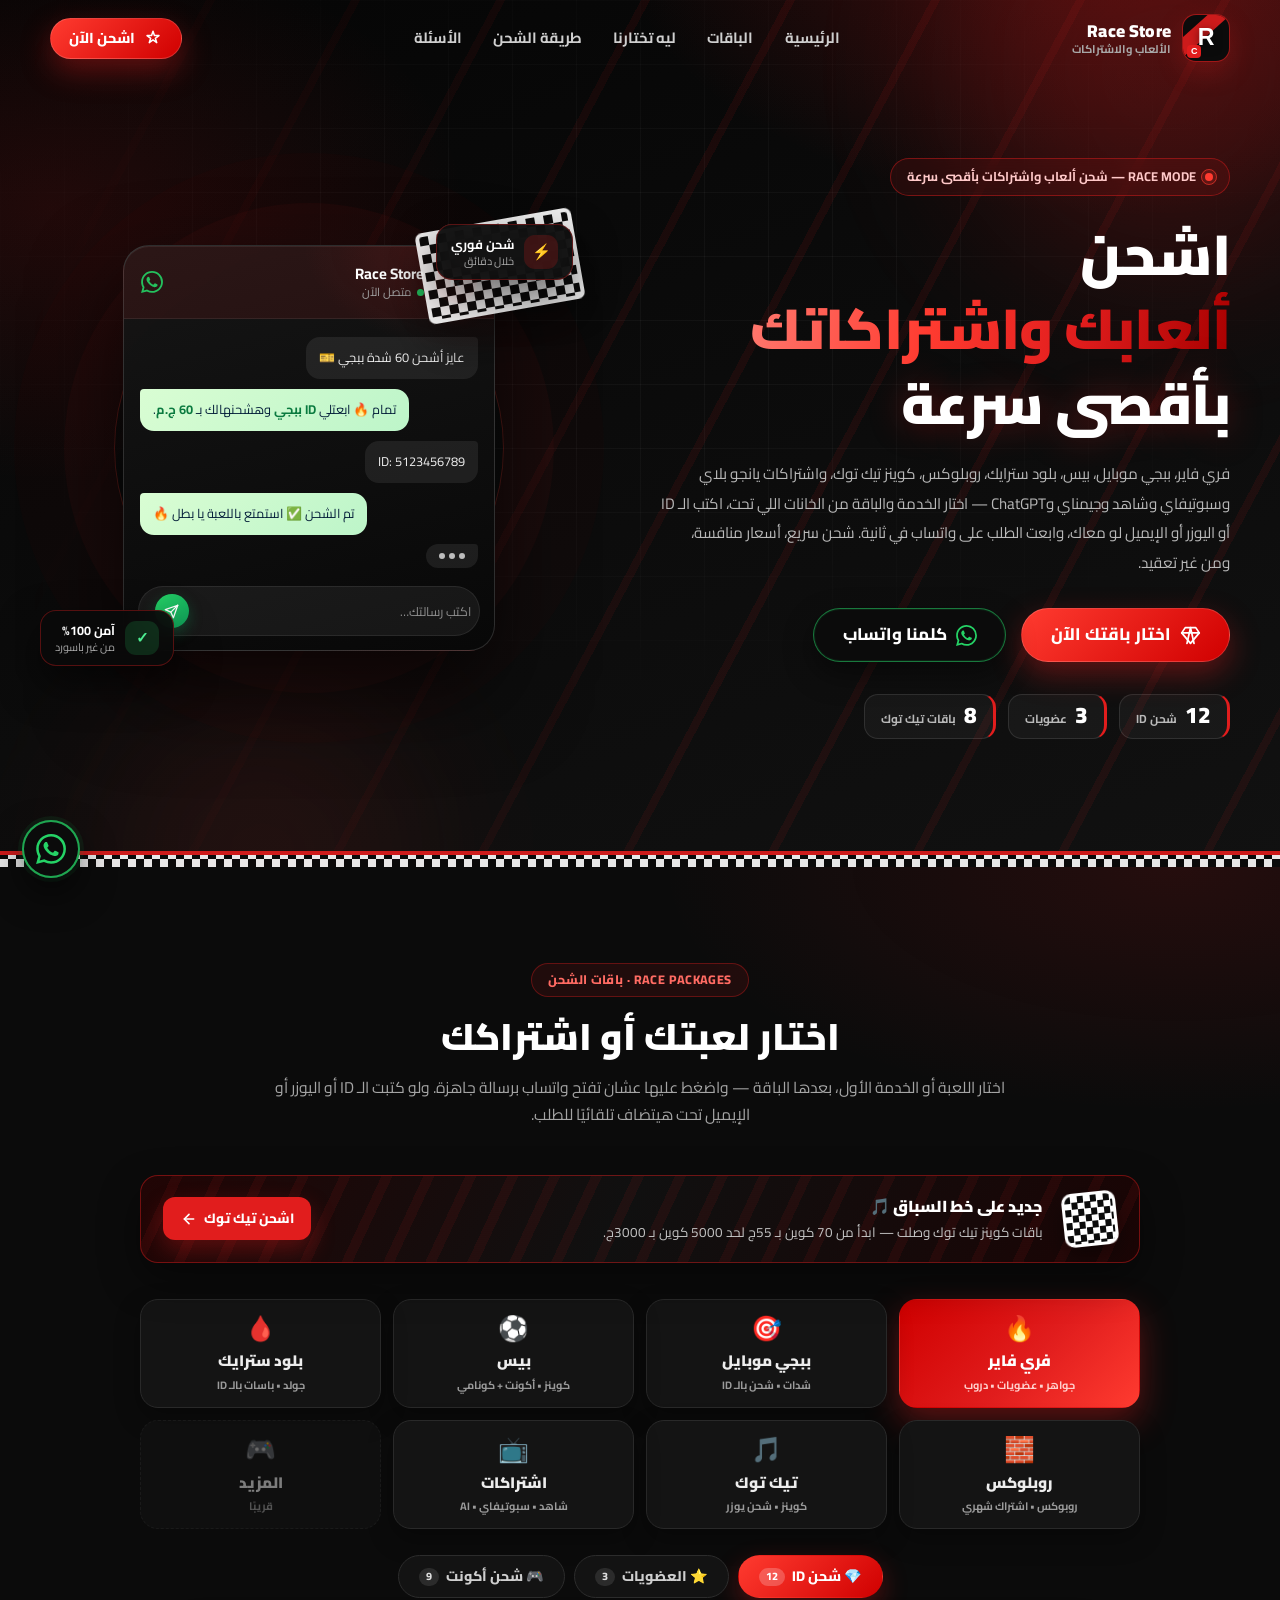
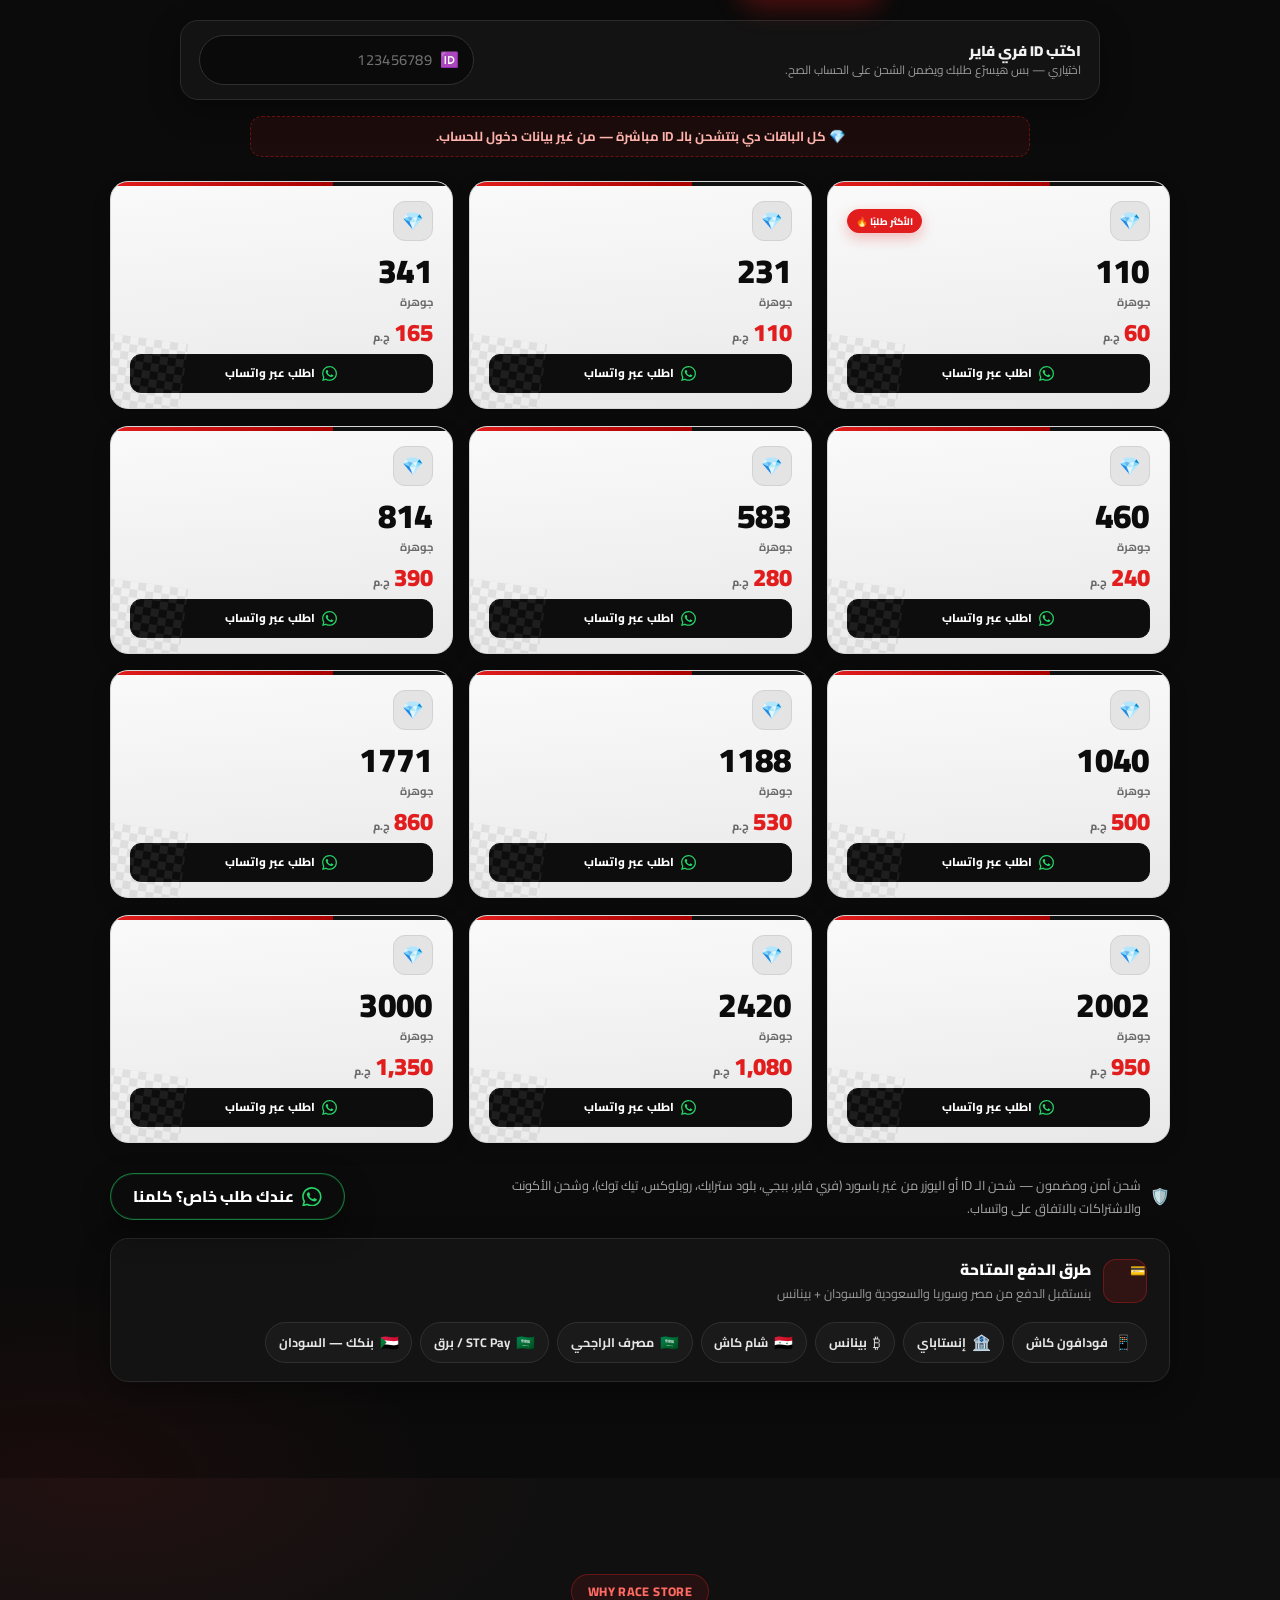
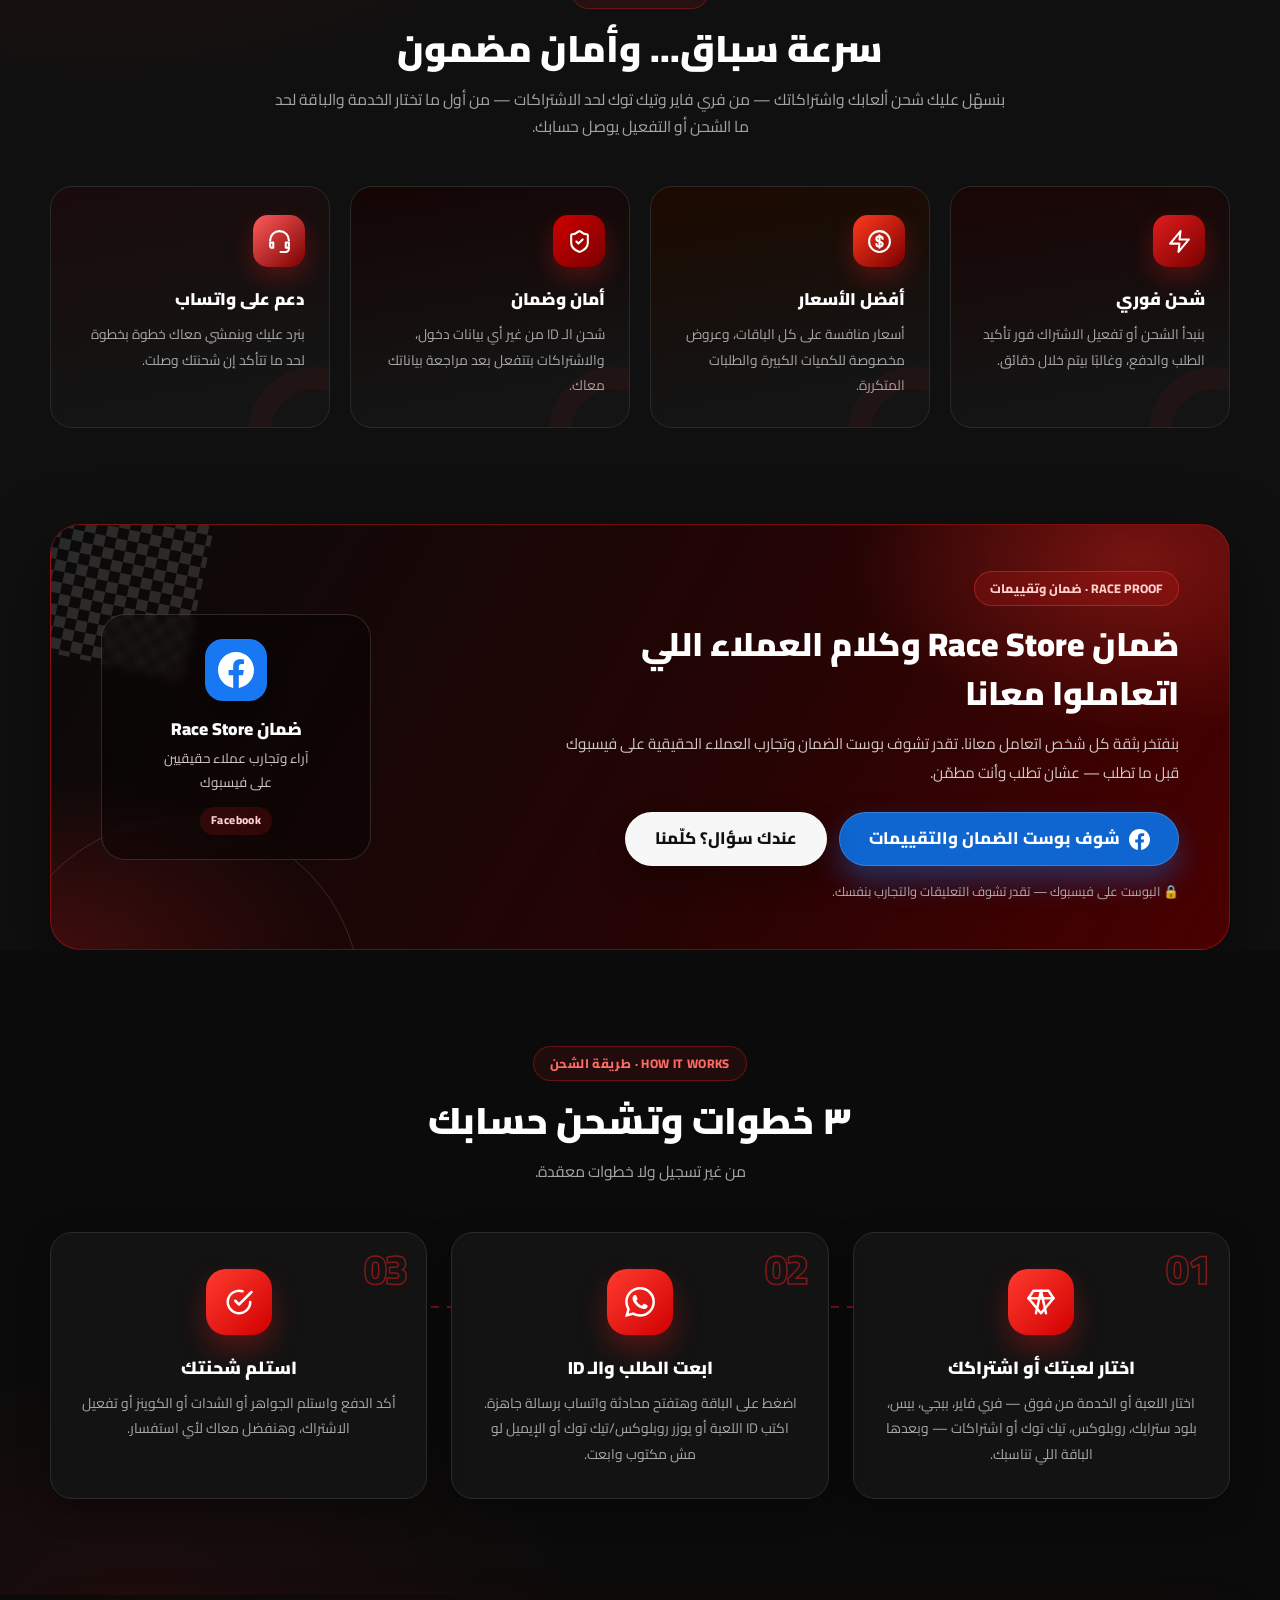
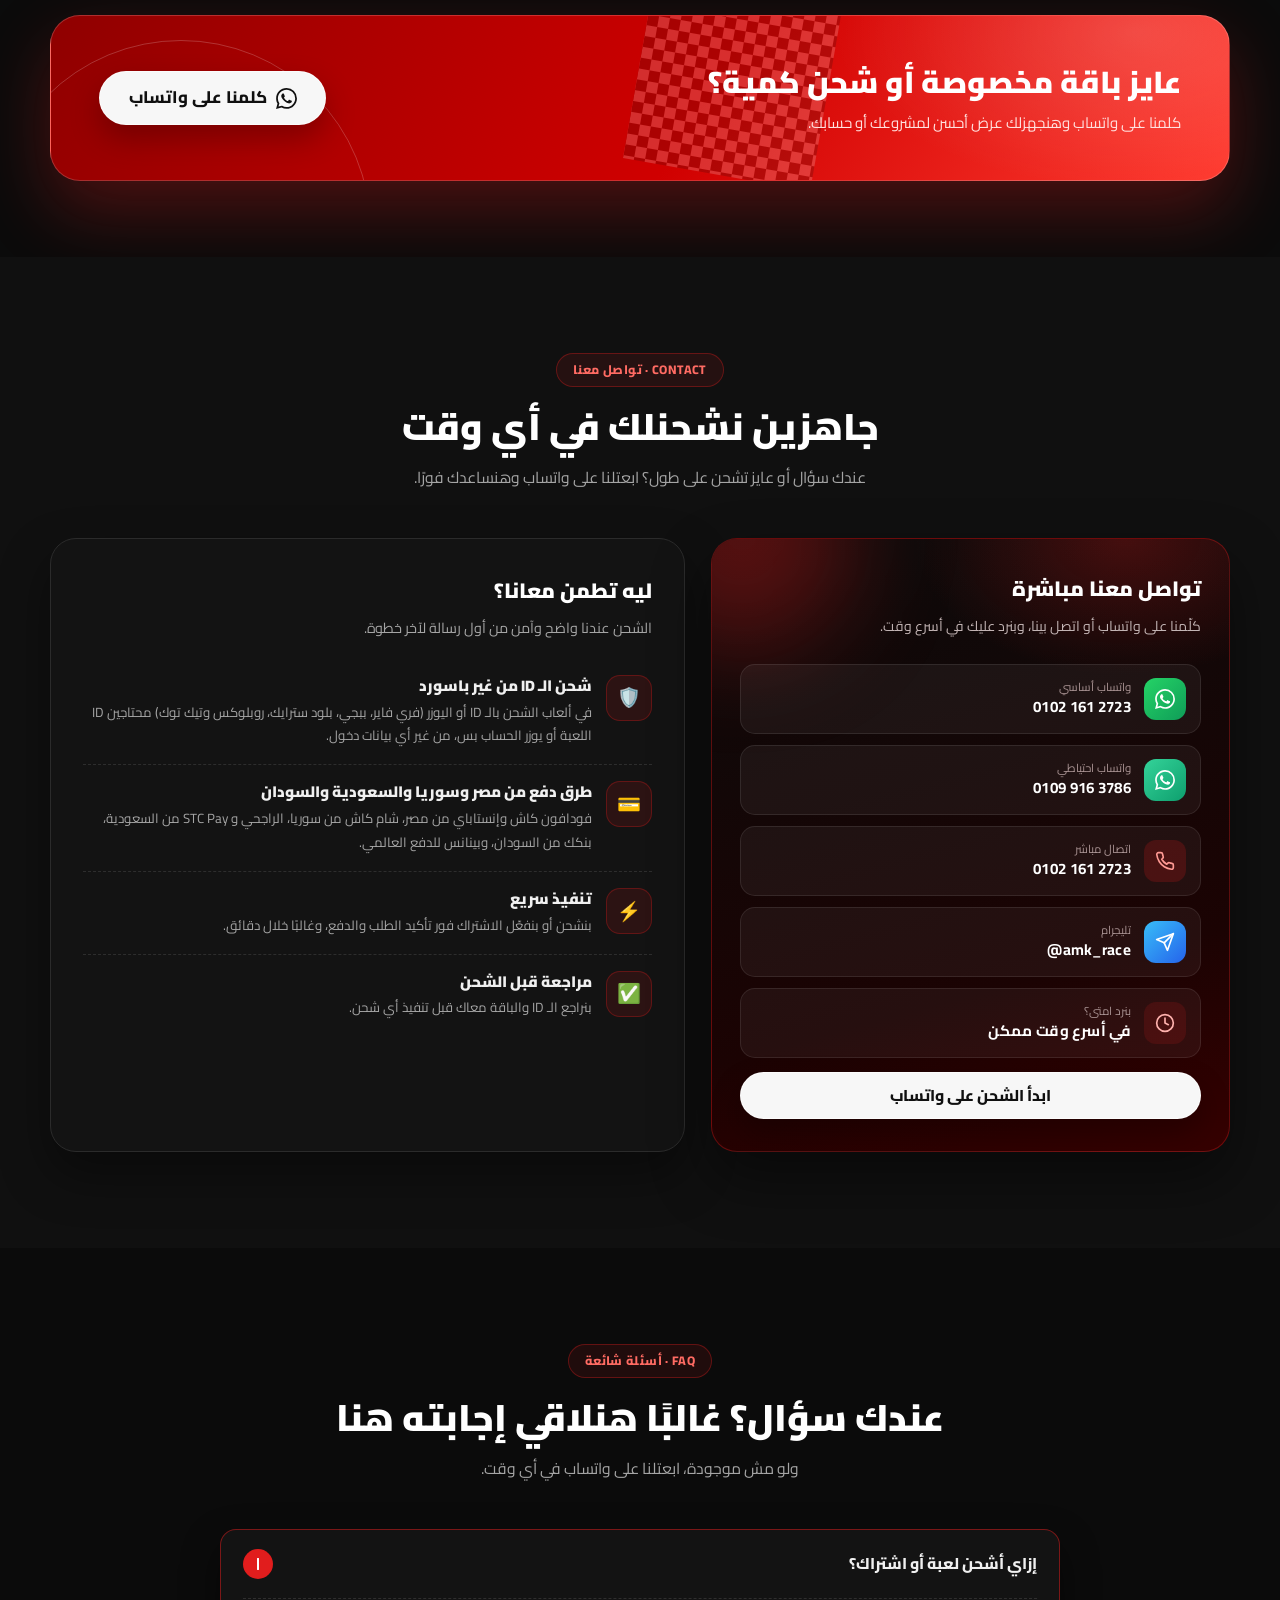
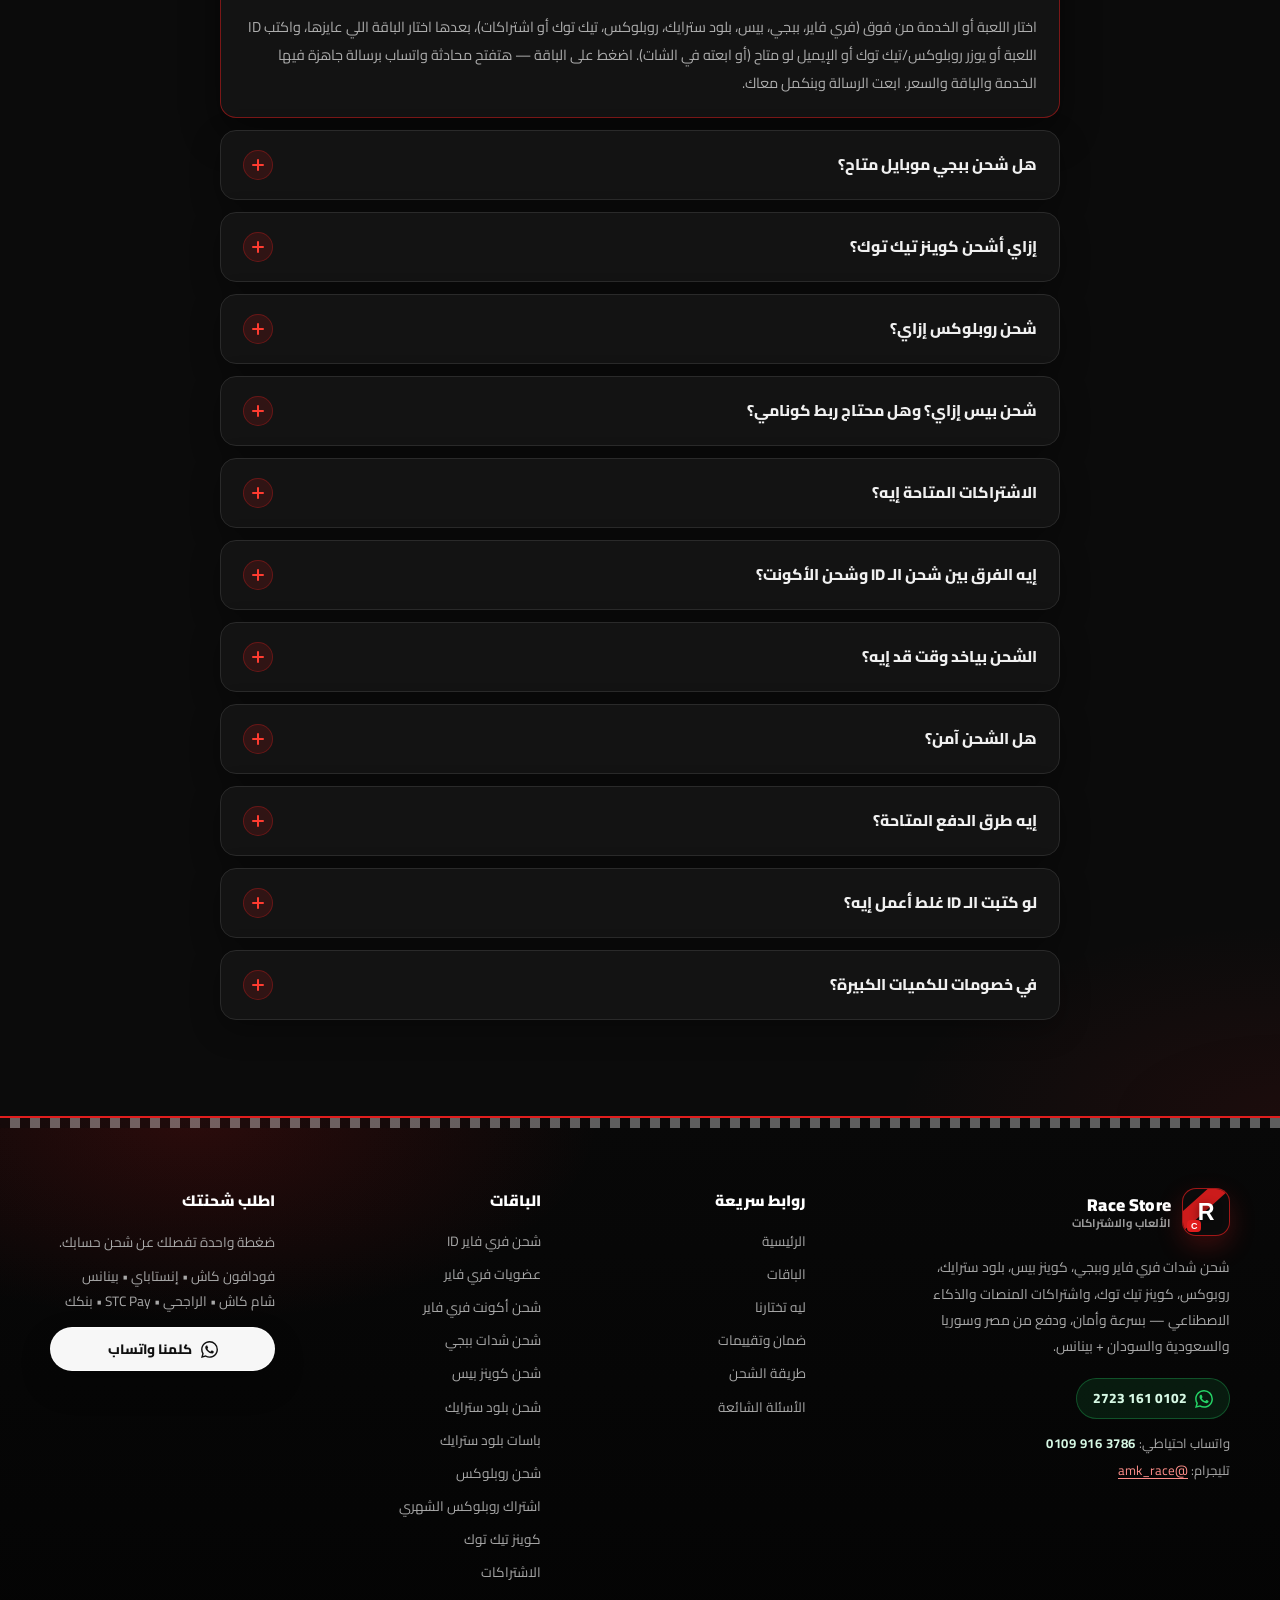
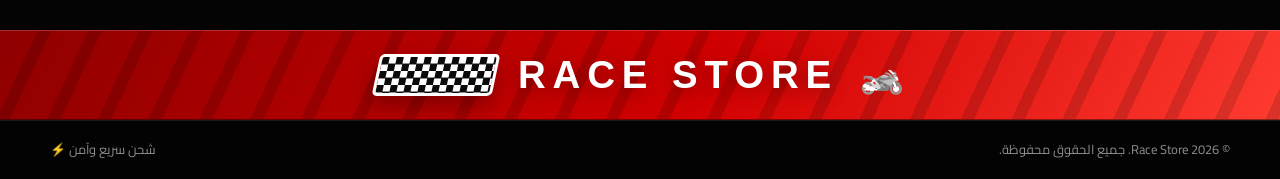
<file: index.html>
<!DOCTYPE html>
<html lang="ar" dir="rtl">
<head>
  <meta charset="UTF-8">
  <meta name="viewport" content="width=device-width, initial-scale=1.0">
  <title>Race Store | شحن ألعاب واشتراكات — فري فاير، ببجي، تيك توك</title>
  <meta name="description" content="Race Store — شحن شدات فري فاير وببجي، كوينز بيس، بلود سترايك، روبوكس، كوينز تيك توك، عضويات ودروب، واشتراكات يانجو بلاي وسبوتيفاي وشاهد وجيمناي وChatGPT. دفع بفودافون كاش وإنستاباي وبينانس وشام كاش والراجحي و STC Pay وبنكك. اطلب الآن عبر واتساب.">
  <meta name="theme-color" content="#0b0b0b">
  <meta property="og:title" content="Race Store | شحن ألعاب واشتراكات بأقصى سرعة">
  <meta property="og:description" content="شحن شدات فري فاير وببجي، كوينز بيس، بلود سترايك، روبوكس، كوينز تيك توك، واشتراكات المنصات والذكاء الاصطناعي بأفضل سعر. اختار خدمتك وباقتك واطلب عبر واتساب.">
  <meta property="og:type" content="website">
  <link rel="icon" href="data:image/svg+xml,%3Csvg xmlns='http://www.w3.org/2000/svg' viewBox='0 0 64 64'%3E%3Crect width='64' height='64' rx='16' fill='%230B0B0B'/%3E%3Cpath d='M0 48 48 0h16L16 64H0z' fill='%23E11D1D'/%3E%3Ctext x='32' y='44' font-family='Arial' font-size='34' font-weight='bold' fill='white' text-anchor='middle'%3ER%3C/text%3E%3C/svg%3E">
  <link rel="preconnect" href="https://fonts.googleapis.com">
  <link rel="preconnect" href="https://fonts.gstatic.com" crossorigin>
  <link href="https://fonts.googleapis.com/css2?family=Cairo:wght@400;500;600;700;800;900&display=swap" rel="stylesheet">
  <link rel="stylesheet" href="assets/css/style.css">
  <script type="application/ld+json">
    {
      "@context": "https://schema.org",
      "@type": "Store",
      "name": "Race Store",
      "description": "شحن شدات فري فاير وببجي، كوينز بيس، بلود سترايك، روبوكس، كوينز تيك توك، عضويات ودروب، واشتراكات المنصات والذكاء الاصطناعي.",
      "telephone": "+201021612723",
      "areaServed": ["EG", "SA", "SY", "SD"],
      "priceRange": "50 - 5200 EGP"
    }
  </script>
</head>
<body>

  <!-- ===== Header ===== -->
  <header class="site-header" id="siteHeader">
    <div class="container header-inner">
      <a class="brand" href="#home">
        <span class="brand-mark" aria-hidden="true"><span>R</span><i>C</i></span>
        <span class="brand-text">
          <strong>Race Store</strong>
          <small>الألعاب والاشتراكات</small>
        </span>
      </a>

      <nav class="nav" id="nav" aria-label="القائمة الرئيسية">
        <a href="#home">الرئيسية</a>
        <a href="#packages">الباقات</a>
        <a href="#why">ليه تختارنا</a>
        <a href="#how">طريقة الشحن</a>
        <a href="#faq">الأسئلة</a>
        <a class="nav-wa js-wa" href="https://wa.me/201021612723" target="_blank" rel="noopener" data-message="مرحبًا Race Store 👋 أرغب في شحن لعبة أو اشتراك.">
          <svg class="icon" viewBox="0 0 24 24" fill="currentColor" aria-hidden="true"><path d="M17.472 14.382c-.297-.149-1.758-.867-2.03-.967-.273-.099-.471-.148-.67.15-.197.297-.767.966-.94 1.164-.173.199-.347.223-.644.075-.297-.15-1.255-.463-2.39-1.475-.883-.788-1.48-1.761-1.653-2.059-.173-.297-.018-.458.13-.606.134-.133.298-.347.446-.52.149-.174.198-.298.298-.497.099-.198.05-.371-.025-.52-.075-.149-.669-1.612-.916-2.207-.242-.579-.487-.5-.669-.51-.173-.008-.371-.01-.57-.01-.198 0-.52.074-.792.372-.272.297-1.04 1.016-1.04 2.479 0 1.462 1.065 2.875 1.213 3.074.149.198 2.096 3.2 5.077 4.487.709.306 1.262.489 1.694.625.712.227 1.36.195 1.871.118.571-.085 1.758-.719 2.006-1.413.248-.694.248-1.289.173-1.413-.074-.124-.272-.198-.57-.347M12.05 21.785h-.004a9.87 9.87 0 0 1-5.031-1.378l-.361-.214-3.741.982.998-3.648-.235-.374a9.86 9.86 0 0 1-1.51-5.26c.001-5.45 4.436-9.884 9.888-9.884 2.64 0 5.122 1.03 6.988 2.898a9.825 9.825 0 0 1 2.893 6.994c-.003 5.45-4.437 9.884-9.885 9.884m8.413-18.297A11.815 11.815 0 0 0 12.05 0C5.495 0 .16 5.335.157 11.892c0 2.096.547 4.142 1.588 5.945L.057 24l6.305-1.654a11.882 11.882 0 0 0 5.683 1.448h.005c6.554 0 11.89-5.335 11.893-11.893a11.821 11.821 0 0 0-3.48-8.413Z"/></svg>
          اشحن واتساب
        </a>
      </nav>

      <div class="header-actions">
        <a class="btn btn-primary btn-sm" href="#packages">
          <svg class="icon" viewBox="0 0 24 24" fill="none" stroke="currentColor" stroke-width="2" stroke-linecap="round" stroke-linejoin="round" aria-hidden="true"><path d="m12 3 1.9 5.8H20l-4.9 3.6 1.9 5.8-5-3.6-5 3.6 1.9-5.8L4 8.8h6.1Z"/></svg>
          اشحن الآن
        </a>
        <button class="menu-toggle" id="menuToggle" aria-label="فتح القائمة" aria-expanded="false" aria-controls="nav">
          <span></span><span></span><span></span>
        </button>
      </div>
    </div>
  </header>

  <main>
    <!-- ===== Hero ===== -->
    <section class="hero" id="home">
      <div class="hero-bg" aria-hidden="true">
        <span class="orb orb-1"></span>
        <span class="orb orb-2"></span>
        <span class="hero-grid"></span>
      </div>

      <div class="container hero-inner">
        <div class="hero-content reveal">
          <span class="hero-badge">
            <span class="pulse-dot"></span>
            RACE MODE — شحن ألعاب واشتراكات بأقصى سرعة
          </span>

          <h1>
            اشحن
            <span class="grad-text">ألعابك واشتراكاتك</span>
            <span class="hero-line">بأقصى سرعة</span>
          </h1>

          <p class="hero-text">
            فري فاير، ببجي موبايل، بيس، بلود سترايك، روبلوكس، كوينز تيك توك، واشتراكات يانجو بلاي وسبوتيفاي وشاهد وجيمناي وChatGPT —
            اختار الخدمة والباقة من الخانات اللي تحت، اكتب الـ ID أو اليوزر أو الإيميل لو معاك،
            وابعت الطلب على واتساب في ثانية. شحن سريع، أسعار منافسة، ومن غير تعقيد.
          </p>

          <div class="hero-actions">
            <a class="btn btn-primary btn-lg" href="#packages">
              <svg class="icon" viewBox="0 0 24 24" fill="none" stroke="currentColor" stroke-width="2" stroke-linecap="round" stroke-linejoin="round" aria-hidden="true"><path d="M6 3h12l4 6-10 12L2 9Z"/><path d="M2 9h20M12 3 8 21M12 3l4 18"/></svg>
              اختار باقتك الآن
            </a>
            <a class="btn btn-wa btn-lg js-wa" href="https://wa.me/201021612723" target="_blank" rel="noopener" data-message="مرحبًا Race Store 👋 أرغب في شحن لعبة أو اشتراك، ممكن تفاصيل الباقات؟">
              <svg class="icon" viewBox="0 0 24 24" fill="currentColor" aria-hidden="true"><path d="M17.472 14.382c-.297-.149-1.758-.867-2.03-.967-.273-.099-.471-.148-.67.15-.197.297-.767.966-.94 1.164-.173.199-.347.223-.644.075-.297-.15-1.255-.463-2.39-1.475-.883-.788-1.48-1.761-1.653-2.059-.173-.297-.018-.458.13-.606.134-.133.298-.347.446-.52.149-.174.198-.298.298-.497.099-.198.05-.371-.025-.52-.075-.149-.669-1.612-.916-2.207-.242-.579-.487-.5-.669-.51-.173-.008-.371-.01-.57-.01-.198 0-.52.074-.792.372-.272.297-1.04 1.016-1.04 2.479 0 1.462 1.065 2.875 1.213 3.074.149.198 2.096 3.2 5.077 4.487.709.306 1.262.489 1.694.625.712.227 1.36.195 1.871.118.571-.085 1.758-.719 2.006-1.413.248-.694.248-1.289.173-1.413-.074-.124-.272-.198-.57-.347M12.05 21.785h-.004a9.87 9.87 0 0 1-5.031-1.378l-.361-.214-3.741.982.998-3.648-.235-.374a9.86 9.86 0 0 1-1.51-5.26c.001-5.45 4.436-9.884 9.888-9.884 2.64 0 5.122 1.03 6.988 2.898a9.825 9.825 0 0 1 2.893 6.994c-.003 5.45-4.437 9.884-9.885 9.884m8.413-18.297A11.815 11.815 0 0 0 12.05 0C5.495 0 .16 5.335.157 11.892c0 2.096.547 4.142 1.588 5.945L.057 24l6.305-1.654a11.882 11.882 0 0 0 5.683 1.448h.005c6.554 0 11.89-5.335 11.893-11.893a11.821 11.821 0 0 0-3.48-8.413Z"/></svg>
              كلمنا واتساب
            </a>
          </div>

          <div class="hero-stats" aria-label="أرقام سريعة">
            <span><b>12</b><small>شحن ID</small></span>
            <span><b>3</b><small>عضويات</small></span>
            <span><b>8</b><small>باقات تيك توك</small></span>
          </div>
        </div>

        <div class="hero-visual reveal" aria-hidden="true">
          <span class="checker-flag"></span>
          <span class="glow-ring"></span>

          <div class="chat-card">
            <div class="chat-head">
              <div class="chat-avatar">R</div>
              <div class="chat-meta">
                <strong>Race Store</strong>
                <span><i></i> متصل الآن</span>
              </div>
              <svg class="chat-wa" viewBox="0 0 24 24" fill="currentColor"><path d="M17.472 14.382c-.297-.149-1.758-.867-2.03-.967-.273-.099-.471-.148-.67.15-.197.297-.767.966-.94 1.164-.173.199-.347.223-.644.075-.297-.15-1.255-.463-2.39-1.475-.883-.788-1.48-1.761-1.653-2.059-.173-.297-.018-.458.13-.606.134-.133.298-.347.446-.52.149-.174.198-.298.298-.497.099-.198.05-.371-.025-.52-.075-.149-.669-1.612-.916-2.207-.242-.579-.487-.5-.669-.51-.173-.008-.371-.01-.57-.01-.198 0-.52.074-.792.372-.272.297-1.04 1.016-1.04 2.479 0 1.462 1.065 2.875 1.213 3.074.149.198 2.096 3.2 5.077 4.487.709.306 1.262.489 1.694.625.712.227 1.36.195 1.871.118.571-.085 1.758-.719 2.006-1.413.248-.694.248-1.289.173-1.413-.074-.124-.272-.198-.57-.347M12.05 21.785h-.004a9.87 9.87 0 0 1-5.031-1.378l-.361-.214-3.741.982.998-3.648-.235-.374a9.86 9.86 0 0 1-1.51-5.26c.001-5.45 4.436-9.884 9.888-9.884 2.64 0 5.122 1.03 6.988 2.898a9.825 9.825 0 0 1 2.893 6.994c-.003 5.45-4.437 9.884-9.885 9.884m8.413-18.297A11.815 11.815 0 0 0 12.05 0C5.495 0 .16 5.335.157 11.892c0 2.096.547 4.142 1.588 5.945L.057 24l6.305-1.654a11.882 11.882 0 0 0 5.683 1.448h.005c6.554 0 11.89-5.335 11.893-11.893a11.821 11.821 0 0 0-3.48-8.413Z"/></svg>
            </div>

            <div class="chat-body">
              <div class="bubble in">عايز أشحن 60 شدة ببجي 🎫</div>
              <div class="bubble out">
                تمام 🔥 ابعتلي <b>ID ببجي</b> وهشحنهالك بـ <b>60 ج.م</b>.
              </div>
              <div class="bubble in">ID: 5123456789</div>
              <div class="bubble out">تم الشحن ✅ استمتع باللعبة يا بطل 🔥</div>
              <div class="typing"><span></span><span></span><span></span></div>
            </div>

            <div class="chat-input">
              <span>اكتب رسالتك…</span>
              <span class="send-btn">
                <svg viewBox="0 0 24 24" fill="none" stroke="currentColor" stroke-width="2" stroke-linecap="round" stroke-linejoin="round"><path d="m22 2-7 20-4-9-9-4Z"/><path d="M22 2 11 13"/></svg>
              </span>
            </div>
          </div>

          <div class="float-badge badge-top">
            <span class="badge-icon">⚡</span>
            <span><b>شحن فوري</b><small>خلال دقائق</small></span>
          </div>
          <div class="float-badge badge-bottom">
            <span class="badge-icon">✓</span>
            <span><b>آمن 100%</b><small>من غير باسورد</small></span>
          </div>
        </div>
      </div>

      <span class="hero-divider" aria-hidden="true"></span>
    </section>

    <!-- ===== Packages ===== -->
    <section class="section packages" id="packages">
      <div class="container">
        <div class="section-head reveal">
          <span class="eyebrow">RACE PACKAGES · باقات الشحن</span>
          <h2>اختار لعبتك أو اشتراكك</h2>
          <p>اختار اللعبة أو الخدمة الأول، بعدها الباقة — واضغط عليها عشان تفتح واتساب برسالة جاهزة. ولو كتبت الـ ID أو اليوزر أو الإيميل تحت هيتضاف تلقائيًا للطلب.</p>
        </div>

        <div class="promo-banner reveal">
          <span class="promo-flag" aria-hidden="true"></span>
          <div class="promo-copy">
            <strong>جديد على خط السباق 🎵</strong>
            <span>باقات كوينز تيك توك وصلت — ابدأ من 70 كوين بـ 55ج لحد 5000 كوين بـ 3000ج.</span>
          </div>
          <a class="promo-cta" href="#packages" data-game-tab="tiktok" data-package-tab="coins">
            اشحن تيك توك
            <svg viewBox="0 0 24 24" fill="none" stroke="currentColor" stroke-width="2.4" stroke-linecap="round" stroke-linejoin="round" aria-hidden="true"><path d="M19 12H5"/><path d="m12 19-7-7 7-7"/></svg>
          </a>
        </div>

        <div class="game-tabs reveal" id="gameTabs" role="group" aria-label="اختر اللعبة أو الخدمة"></div>

        <div class="package-tabs reveal" id="packageTabs" role="tablist" aria-label="أنواع الشحن والاشتراكات"></div>

        <div class="id-bar reveal">
          <div class="id-bar-text">
            <strong>اكتب ID فري فاير</strong>
            <span>اختياري — بس هيسرّع طلبك ويضمن الشحن على الحساب الصح.</span>
          </div>
          <div class="id-input-wrap">
            <span class="id-input-icon" aria-hidden="true">🆔</span>
            <input type="text" id="ffId" inputmode="numeric" autocomplete="off" maxlength="20" placeholder="123456789" aria-label="ID فري فاير">
            <span class="id-status" id="idStatus" aria-live="polite"></span>
          </div>
        </div>

        <p class="category-note reveal" id="categoryNote"></p>

        <div class="packages-grid" id="packagesGrid">
          <!-- خانات الباقات بتتولد من assets/js/main.js -->
        </div>

        <div class="packages-foot reveal">
          <p class="safe-note">
            <span aria-hidden="true">🛡️</span>
            شحن آمن ومضمون — شحن الـ ID أو اليوزر من غير باسورد (فري فاير، ببجي، بلود سترايك، روبلوكس، تيك توك)، وشحن الأكونت والاشتراكات بالاتفاق على واتساب.
          </p>
          <a class="btn btn-wa js-wa" href="https://wa.me/201021612723" target="_blank" rel="noopener" data-message="مرحبًا Race Store 👋 عايز باقة مخصوصة أو شحن كمية كبيرة في أي لعبة أو اشتراك.">
            <svg class="icon" viewBox="0 0 24 24" fill="currentColor" aria-hidden="true"><path d="M17.472 14.382c-.297-.149-1.758-.867-2.03-.967-.273-.099-.471-.148-.67.15-.197.297-.767.966-.94 1.164-.173.199-.347.223-.644.075-.297-.15-1.255-.463-2.39-1.475-.883-.788-1.48-1.761-1.653-2.059-.173-.297-.018-.458.13-.606.134-.133.298-.347.446-.52.149-.174.198-.298.298-.497.099-.198.05-.371-.025-.52-.075-.149-.669-1.612-.916-2.207-.242-.579-.487-.5-.669-.51-.173-.008-.371-.01-.57-.01-.198 0-.52.074-.792.372-.272.297-1.04 1.016-1.04 2.479 0 1.462 1.065 2.875 1.213 3.074.149.198 2.096 3.2 5.077 4.487.709.306 1.262.489 1.694.625.712.227 1.36.195 1.871.118.571-.085 1.758-.719 2.006-1.413.248-.694.248-1.289.173-1.413-.074-.124-.272-.198-.57-.347M12.05 21.785h-.004a9.87 9.87 0 0 1-5.031-1.378l-.361-.214-3.741.982.998-3.648-.235-.374a9.86 9.86 0 0 1-1.51-5.26c.001-5.45 4.436-9.884 9.888-9.884 2.64 0 5.122 1.03 6.988 2.898a9.825 9.825 0 0 1 2.893 6.994c-.003 5.45-4.437 9.884-9.885 9.884m8.413-18.297A11.815 11.815 0 0 0 12.05 0C5.495 0 .16 5.335.157 11.892c0 2.096.547 4.142 1.588 5.945L.057 24l6.305-1.654a11.882 11.882 0 0 0 5.683 1.448h.005c6.554 0 11.89-5.335 11.893-11.893a11.821 11.821 0 0 0-3.48-8.413Z"/></svg>
            عندك طلب خاص؟ كلمنا
          </a>
        </div>

        <div class="payment-strip reveal">
          <div class="payment-strip-head">
            <span class="payment-emoji" aria-hidden="true">💳</span>
            <div>
              <strong>طرق الدفع المتاحة</strong>
              <span>بنستقبل الدفع من مصر وسوريا والسعودية والسودان + بينانس</span>
            </div>
          </div>
          <div class="payment-chips">
            <span class="pay-chip"><b aria-hidden="true">📱</b> فودافون كاش</span>
            <span class="pay-chip"><b aria-hidden="true">🏦</b> إنستاباي</span>
            <span class="pay-chip"><b aria-hidden="true">₿</b> بينانس</span>
            <span class="pay-chip"><b aria-hidden="true">🇸🇾</b> شام كاش</span>
            <span class="pay-chip"><b aria-hidden="true">🇸🇦</b> مصرف الراجحي</span>
            <span class="pay-chip"><b aria-hidden="true">🇸🇦</b> STC Pay / برق</span>
            <span class="pay-chip"><b aria-hidden="true">🇸🇩</b> بنكك — السودان</span>
          </div>
        </div>
      </div>
    </section>

    <!-- ===== Why us ===== -->
    <section class="section why" id="why">
      <div class="container">
        <div class="section-head reveal">
          <span class="eyebrow">WHY RACE STORE</span>
          <h2>سرعة سباق... وأمان مضمون</h2>
          <p>بنسهّل عليك شحن ألعابك واشتراكاتك — من فري فاير وتيك توك لحد الاشتراكات — من أول ما تختار الخدمة والباقة لحد ما الشحن أو التفعيل يوصل حسابك.</p>
        </div>

        <div class="why-grid">
          <article class="why-card reveal" style="--tint:#1a0505; --accent:#e11d1d;">
            <span class="why-icon">
              <svg viewBox="0 0 24 24" fill="none" stroke="currentColor" stroke-width="2" stroke-linecap="round" stroke-linejoin="round"><path d="M13 2 3 14h9l-1 8 10-12h-9l1-8z"/></svg>
            </span>
            <h3>شحن فوري</h3>
            <p>بنبدأ الشحن أو تفعيل الاشتراك فور تأكيد الطلب والدفع، وغالبًا بيتم خلال دقائق.</p>
          </article>

          <article class="why-card reveal" style="--tint:#1c0a00; --accent:#ff3b1f;">
            <span class="why-icon">
              <svg viewBox="0 0 24 24" fill="none" stroke="currentColor" stroke-width="2" stroke-linecap="round" stroke-linejoin="round"><circle cx="12" cy="12" r="10"/><path d="M12 6v12M15 9.5c0-1.4-1.3-2.5-3-2.5s-3 1.1-3 2.5 1.3 2 3 2.5 3 1.1 3 2.5-1.3 2.5-3 2.5-3-1.1-3-2.5"/></svg>
            </span>
            <h3>أفضل الأسعار</h3>
            <p>أسعار منافسة على كل الباقات، وعروض مخصوصة للكميات الكبيرة والطلبات المتكررة.</p>
          </article>

          <article class="why-card reveal" style="--tint:#150505; --accent:#d00000;">
            <span class="why-icon">
              <svg viewBox="0 0 24 24" fill="none" stroke="currentColor" stroke-width="2" stroke-linecap="round" stroke-linejoin="round"><path d="M20 13c0 5-3.5 7.5-7.66 8.95a1 1 0 0 1-.67-.01C7.5 20.5 4 18 4 13V6a1 1 0 0 1 1-1c2 0 4.5-1.2 6.24-2.72a1.17 1.17 0 0 1 1.52 0C14.51 3.81 17 5 19 5a1 1 0 0 1 1 1z"/><path d="m9 12 2 2 4-4"/></svg>
            </span>
            <h3>أمان وضمان</h3>
            <p>شحن الـ ID من غير أي بيانات دخول، والاشتراكات بتتفعل بعد مراجعة بياناتك معاك.</p>
          </article>

          <article class="why-card reveal" style="--tint:#1a0b0b; --accent:#ff5c5c;">
            <span class="why-icon">
              <svg viewBox="0 0 24 24" fill="none" stroke="currentColor" stroke-width="2" stroke-linecap="round" stroke-linejoin="round"><path d="M3 11a9 9 0 0 1 18 0"/><path d="M21 16a2 2 0 0 1-2 2h-1v-5h3zM3 16a2 2 0 0 0 2 2h1v-5H3z"/><path d="M21 18v1a3 3 0 0 1-3 3h-5"/></svg>
            </span>
            <h3>دعم على واتساب</h3>
            <p>بنرد عليك وبنمشي معاك خطوة بخطوة لحد ما تتأكد إن شحنتك وصلت.</p>
          </article>
        </div>
      </div>
    </section>

    <!-- ===== Social proof ===== -->
    <section class="section proof" id="reviews">
      <div class="container">
        <div class="proof-card reveal">
          <div class="proof-copy">
            <span class="proof-eyebrow">RACE PROOF · ضمان وتقييمات</span>
            <h2>ضمان Race Store وكلام العملاء اللي اتعاملوا معانا</h2>
            <p>بنفتخر بثقة كل شخص اتعامل معانا. تقدر تشوف بوست الضمان وتجارب العملاء الحقيقية على فيسبوك قبل ما تطلب — عشان تطلب وأنت مطمّن.</p>
            <div class="proof-actions">
              <a class="btn btn-facebook btn-lg" href="https://www.facebook.com/share/17q4SPiQaD/" target="_blank" rel="noopener" aria-label="شوف بوست الضمان وتقييمات العملاء على فيسبوك — يفتح في نافذة جديدة">
                <svg class="icon" viewBox="0 0 24 24" fill="currentColor" aria-hidden="true"><path d="M24 12.073C24 5.405 18.627 0 12 0S0 5.405 0 12.073C0 18.1 4.388 23.094 10.125 24v-8.437H7.078v-3.49h3.047V9.43c0-3.007 1.792-4.669 4.533-4.669 1.313 0 2.686.235 2.686.235v2.953H15.83c-1.491 0-1.956.925-1.956 1.874v2.25h3.328l-.532 3.49h-2.796V24C19.612 23.094 24 18.1 24 12.073z"/></svg>
                شوف بوست الضمان والتقييمات
              </a>
              <a class="btn btn-white btn-lg js-wa" href="https://wa.me/201021612723" target="_blank" rel="noopener" data-message="مرحبًا Race Store 👋 شفت بوست الضمان والتقييمات، وعايز أستفسر عن الشحن.">
                عندك سؤال؟ كلّمنا
              </a>
            </div>
            <small class="proof-note">🔒 البوست على فيسبوك — تقدر تشوف التعليقات والتجارب بنفسك.</small>
          </div>

          <div class="proof-visual">
            <span class="proof-fb-icon" aria-hidden="true">
              <svg viewBox="0 0 24 24" fill="currentColor"><path d="M24 12.073C24 5.405 18.627 0 12 0S0 5.405 0 12.073C0 18.1 4.388 23.094 10.125 24v-8.437H7.078v-3.49h3.047V9.43c0-3.007 1.792-4.669 4.533-4.669 1.313 0 2.686.235 2.686.235v2.953H15.83c-1.491 0-1.956.925-1.956 1.874v2.25h3.328l-.532 3.49h-2.796V24C19.612 23.094 24 18.1 24 12.073z"/></svg>
            </span>
            <span class="proof-visual-copy">
              <strong>ضمان Race Store</strong>
              <span class="proof-visual-text">آراء وتجارب عملاء حقيقيين<br>على فيسبوك</span>
            </span>
            <span class="proof-fb-tag" dir="ltr">Facebook</span>
          </div>
        </div>
      </div>
    </section>

    <!-- ===== Process ===== -->
    <section class="section process" id="how">
      <div class="container">
        <div class="section-head reveal">
          <span class="eyebrow">HOW IT WORKS · طريقة الشحن</span>
          <h2>٣ خطوات وتشحن حسابك</h2>
          <p>من غير تسجيل ولا خطوات معقدة.</p>
        </div>

        <div class="steps">
          <article class="step reveal">
            <span class="step-num">01</span>
            <span class="step-icon">
              <svg viewBox="0 0 24 24" fill="none" stroke="currentColor" stroke-width="2" stroke-linecap="round" stroke-linejoin="round"><path d="M6 3h12l4 6-10 12L2 9Z"/><path d="M2 9h20M12 3 8 21M12 3l4 18"/></svg>
            </span>
            <h3>اختار لعبتك أو اشتراكك</h3>
            <p>اختار اللعبة أو الخدمة من فوق — فري فاير، ببجي، بيس، بلود سترايك، روبلوكس، تيك توك أو اشتراكات — وبعدها الباقة اللي تناسبك.</p>
          </article>

          <article class="step reveal">
            <span class="step-num">02</span>
            <span class="step-icon">
              <svg viewBox="0 0 24 24" fill="currentColor"><path d="M17.472 14.382c-.297-.149-1.758-.867-2.03-.967-.273-.099-.471-.148-.67.15-.197.297-.767.966-.94 1.164-.173.199-.347.223-.644.075-.297-.15-1.255-.463-2.39-1.475-.883-.788-1.48-1.761-1.653-2.059-.173-.297-.018-.458.13-.606.134-.133.298-.347.446-.52.149-.174.198-.298.298-.497.099-.198.05-.371-.025-.52-.075-.149-.669-1.612-.916-2.207-.242-.579-.487-.5-.669-.51-.173-.008-.371-.01-.57-.01-.198 0-.52.074-.792.372-.272.297-1.04 1.016-1.04 2.479 0 1.462 1.065 2.875 1.213 3.074.149.198 2.096 3.2 5.077 4.487.709.306 1.262.489 1.694.625.712.227 1.36.195 1.871.118.571-.085 1.758-.719 2.006-1.413.248-.694.248-1.289.173-1.413-.074-.124-.272-.198-.57-.347M12.05 21.785h-.004a9.87 9.87 0 0 1-5.031-1.378l-.361-.214-3.741.982.998-3.648-.235-.374a9.86 9.86 0 0 1-1.51-5.26c.001-5.45 4.436-9.884 9.888-9.884 2.64 0 5.122 1.03 6.988 2.898a9.825 9.825 0 0 1 2.893 6.994c-.003 5.45-4.437 9.884-9.885 9.884m8.413-18.297A11.815 11.815 0 0 0 12.05 0C5.495 0 .16 5.335.157 11.892c0 2.096.547 4.142 1.588 5.945L.057 24l6.305-1.654a11.882 11.882 0 0 0 5.683 1.448h.005c6.554 0 11.89-5.335 11.893-11.893a11.821 11.821 0 0 0-3.48-8.413Z"/></svg>
            </span>
            <h3>ابعت الطلب والـ ID</h3>
            <p>اضغط على الباقة وهتفتح محادثة واتساب برسالة جاهزة. اكتب ID اللعبة أو يوزر روبلوكس/تيك توك أو الإيميل لو مش مكتوب وابعت.</p>
          </article>

          <article class="step reveal">
            <span class="step-num">03</span>
            <span class="step-icon">
              <svg viewBox="0 0 24 24" fill="none" stroke="currentColor" stroke-width="2" stroke-linecap="round" stroke-linejoin="round"><path d="M21 12a9 9 0 1 1-6.2-8.56"/><path d="m9 11 3 3L22 4"/></svg>
            </span>
            <h3>استلم شحنتك</h3>
            <p>أكد الدفع واستلم الجواهر أو الشدات أو الكوينز أو تفعيل الاشتراك، وهنفضل معاك لأي استفسار.</p>
          </article>
        </div>
      </div>
    </section>

    <!-- ===== CTA band ===== -->
    <section class="cta-band">
      <div class="container cta-inner reveal">
        <div class="cta-text">
          <h2>عايز باقة مخصوصة أو شحن كمية؟</h2>
          <p>كلمنا على واتساب وهنجهزلك عرض أحسن لمشروعك أو حسابك.</p>
        </div>
        <a class="btn btn-white btn-lg js-wa" href="https://wa.me/201021612723" target="_blank" rel="noopener" data-message="مرحبًا Race Store 👋 عايز باقة مخصوصة أو شحن كمية في أي لعبة أو اشتراك.">
          <svg class="icon" viewBox="0 0 24 24" fill="currentColor" aria-hidden="true"><path d="M17.472 14.382c-.297-.149-1.758-.867-2.03-.967-.273-.099-.471-.148-.67.15-.197.297-.767.966-.94 1.164-.173.199-.347.223-.644.075-.297-.15-1.255-.463-2.39-1.475-.883-.788-1.48-1.761-1.653-2.059-.173-.297-.018-.458.13-.606.134-.133.298-.347.446-.52.149-.174.198-.298.298-.497.099-.198.05-.371-.025-.52-.075-.149-.669-1.612-.916-2.207-.242-.579-.487-.5-.669-.51-.173-.008-.371-.01-.57-.01-.198 0-.52.074-.792.372-.272.297-1.04 1.016-1.04 2.479 0 1.462 1.065 2.875 1.213 3.074.149.198 2.096 3.2 5.077 4.487.709.306 1.262.489 1.694.625.712.227 1.36.195 1.871.118.571-.085 1.758-.719 2.006-1.413.248-.694.248-1.289.173-1.413-.074-.124-.272-.198-.57-.347M12.05 21.785h-.004a9.87 9.87 0 0 1-5.031-1.378l-.361-.214-3.741.982.998-3.648-.235-.374a9.86 9.86 0 0 1-1.51-5.26c.001-5.45 4.436-9.884 9.888-9.884 2.64 0 5.122 1.03 6.988 2.898a9.825 9.825 0 0 1 2.893 6.994c-.003 5.45-4.437 9.884-9.885 9.884m8.413-18.297A11.815 11.815 0 0 0 12.05 0C5.495 0 .16 5.335.157 11.892c0 2.096.547 4.142 1.588 5.945L.057 24l6.305-1.654a11.882 11.882 0 0 0 5.683 1.448h.005c6.554 0 11.89-5.335 11.893-11.893a11.821 11.821 0 0 0-3.48-8.413Z"/></svg>
          كلمنا على واتساب
        </a>
      </div>
    </section>

    <!-- ===== Contact ===== -->
    <section class="section contact" id="contact">
      <div class="container">
        <div class="section-head reveal">
          <span class="eyebrow">CONTACT · تواصل معنا</span>
          <h2>جاهزين نشحنلك في أي وقت</h2>
          <p>عندك سؤال أو عايز تشحن على طول؟ ابعتلنا على واتساب وهنساعدك فورًا.</p>
        </div>

        <div class="contact-grid">
          <aside class="contact-card reveal">
            <span class="contact-glow" aria-hidden="true"></span>
            <h3>تواصل معنا مباشرة</h3>
            <p>كلّمنا على واتساب أو اتصل بينا، وبنرد عليك في أسرع وقت.</p>

            <a class="contact-item js-wa" href="https://wa.me/201021612723" target="_blank" rel="noopener" data-message="مرحبًا Race Store 👋 عندي استفسار بخصوص شحن الألعاب أو الاشتراكات.">
              <span class="contact-icon wa">
                <svg viewBox="0 0 24 24" fill="currentColor" aria-hidden="true"><path d="M17.472 14.382c-.297-.149-1.758-.867-2.03-.967-.273-.099-.471-.148-.67.15-.197.297-.767.966-.94 1.164-.173.199-.347.223-.644.075-.297-.15-1.255-.463-2.39-1.475-.883-.788-1.48-1.761-1.653-2.059-.173-.297-.018-.458.13-.606.134-.133.298-.347.446-.52.149-.174.198-.298.298-.497.099-.198.05-.371-.025-.52-.075-.149-.669-1.612-.916-2.207-.242-.579-.487-.5-.669-.51-.173-.008-.371-.01-.57-.01-.198 0-.52.074-.792.372-.272.297-1.04 1.016-1.04 2.479 0 1.462 1.065 2.875 1.213 3.074.149.198 2.096 3.2 5.077 4.487.709.306 1.262.489 1.694.625.712.227 1.36.195 1.871.118.571-.085 1.758-.719 2.006-1.413.248-.694.248-1.289.173-1.413-.074-.124-.272-.198-.57-.347M12.05 21.785h-.004a9.87 9.87 0 0 1-5.031-1.378l-.361-.214-3.741.982.998-3.648-.235-.374a9.86 9.86 0 0 1-1.51-5.26c.001-5.45 4.436-9.884 9.888-9.884 2.64 0 5.122 1.03 6.988 2.898a9.825 9.825 0 0 1 2.893 6.994c-.003 5.45-4.437 9.884-9.885 9.884m8.413-18.297A11.815 11.815 0 0 0 12.05 0C5.495 0 .16 5.335.157 11.892c0 2.096.547 4.142 1.588 5.945L.057 24l6.305-1.654a11.882 11.882 0 0 0 5.683 1.448h.005c6.554 0 11.89-5.335 11.893-11.893a11.821 11.821 0 0 0-3.48-8.413Z"/></svg>
              </span>
              <span class="contact-info">
                <small>واتساب أساسي</small>
                <strong dir="ltr" data-phone-display>0102 161 2723</strong>
              </span>
            </a>

            <a class="contact-item js-wa" href="https://wa.me/201099163786" target="_blank" rel="noopener" data-wa-number="201099163786" data-message="مرحبًا Race Store 👋 عندي استفسار بخصوص شحن الألعاب أو الاشتراكات.">
              <span class="contact-icon wa-backup">
                <svg viewBox="0 0 24 24" fill="currentColor" aria-hidden="true"><path d="M17.472 14.382c-.297-.149-1.758-.867-2.03-.967-.273-.099-.471-.148-.67.15-.197.297-.767.966-.94 1.164-.173.199-.347.223-.644.075-.297-.15-1.255-.463-2.39-1.475-.883-.788-1.48-1.761-1.653-2.059-.173-.297-.018-.458.13-.606.134-.133.298-.347.446-.52.149-.174.198-.298.298-.497.099-.198.05-.371-.025-.52-.075-.149-.669-1.612-.916-2.207-.242-.579-.487-.5-.669-.51-.173-.008-.371-.01-.57-.01-.198 0-.52.074-.792.372-.272.297-1.04 1.016-1.04 2.479 0 1.462 1.065 2.875 1.213 3.074.149.198 2.096 3.2 5.077 4.487.709.306 1.262.489 1.694.625.712.227 1.36.195 1.871.118.571-.085 1.758-.719 2.006-1.413.248-.694.248-1.289.173-1.413-.074-.124-.272-.198-.57-.347M12.05 21.785h-.004a9.87 9.87 0 0 1-5.031-1.378l-.361-.214-3.741.982.998-3.648-.235-.374a9.86 9.86 0 0 1-1.51-5.26c.001-5.45 4.436-9.884 9.888-9.884 2.64 0 5.122 1.03 6.988 2.898a9.825 9.825 0 0 1 2.893 6.994c-.003 5.45-4.437 9.884-9.885 9.884m8.413-18.297A11.815 11.815 0 0 0 12.05 0C5.495 0 .16 5.335.157 11.892c0 2.096.547 4.142 1.588 5.945L.057 24l6.305-1.654a11.882 11.882 0 0 0 5.683 1.448h.005c6.554 0 11.89-5.335 11.893-11.893a11.821 11.821 0 0 0-3.48-8.413Z"/></svg>
              </span>
              <span class="contact-info">
                <small>واتساب احتياطي</small>
                <strong dir="ltr" data-phone-display-backup>0109 916 3786</strong>
              </span>
            </a>

            <a class="contact-item" href="tel:+201021612723" data-phone-tel>
              <span class="contact-icon phone">
                <svg viewBox="0 0 24 24" fill="none" stroke="currentColor" stroke-width="2" stroke-linecap="round" stroke-linejoin="round"><path d="M22 16.92v3a2 2 0 0 1-2.18 2 19.79 19.79 0 0 1-8.63-3.07 19.5 19.5 0 0 1-6-6 19.79 19.79 0 0 1-3.07-8.67A2 2 0 0 1 4.11 2h3a2 2 0 0 1 2 1.72c.127.96.36 1.903.7 2.81a2 2 0 0 1-.45 2.11L8.09 9.91a16 16 0 0 0 6 6l1.27-1.27a2 2 0 0 1 2.11-.45c.907.34 1.85.573 2.81.7A2 2 0 0 1 22 16.92z"/></svg>
              </span>
              <span class="contact-info">
                <small>اتصال مباشر</small>
                <strong dir="ltr" data-phone-display>0102 161 2723</strong>
              </span>
            </a>

            <a class="contact-item" href="https://t.me/amk_race" target="_blank" rel="noopener" data-telegram-link>
              <span class="contact-icon telegram">
                <svg viewBox="0 0 24 24" fill="none" stroke="currentColor" stroke-width="2" stroke-linecap="round" stroke-linejoin="round" aria-hidden="true"><path d="m22 2-7 20-4-9-9-4Z"/><path d="M22 2 11 13"/></svg>
              </span>
              <span class="contact-info">
                <small>تليجرام</small>
                <strong dir="ltr" data-telegram-user>@amk_race</strong>
              </span>
            </a>

            <div class="contact-item static">
              <span class="contact-icon clock">
                <svg viewBox="0 0 24 24" fill="none" stroke="currentColor" stroke-width="2" stroke-linecap="round" stroke-linejoin="round"><circle cx="12" cy="12" r="10"/><path d="M12 6v6l4 2"/></svg>
              </span>
              <span class="contact-info">
                <small>بنرد امتى؟</small>
                <strong>في أسرع وقت ممكن</strong>
              </span>
            </div>

            <a class="btn btn-white btn-block js-wa" href="https://wa.me/201021612723" target="_blank" rel="noopener" data-message="مرحبًا Race Store 👋 عايز أشحن لعبة أو اشتراك.">
              ابدأ الشحن على واتساب
            </a>
          </aside>

          <div class="trust-card reveal">
            <h3>ليه تطمن معانا؟</h3>
            <p>الشحن عندنا واضح وآمن من أول رسالة لآخر خطوة.</p>

            <div class="trust-item">
              <span class="trust-icon" aria-hidden="true">🛡️</span>
              <div>
                <h4>شحن الـ ID من غير باسورد</h4>
                <span>في ألعاب الشحن بالـ ID أو اليوزر (فري فاير، ببجي، بلود سترايك، روبلوكس وتيك توك) محتاجين ID اللعبة أو يوزر الحساب بس، من غير أي بيانات دخول.</span>
              </div>
            </div>

            <div class="trust-item">
              <span class="trust-icon" aria-hidden="true">💳</span>
              <div>
                <h4>طرق دفع من مصر وسوريا والسعودية والسودان</h4>
                <span>فودافون كاش وإنستاباي من مصر، شام كاش من سوريا، الراجحي و STC Pay من السعودية، بنكك من السودان، وبينانس للدفع العالمي.</span>
              </div>
            </div>

            <div class="trust-item">
              <span class="trust-icon" aria-hidden="true">⚡</span>
              <div>
                <h4>تنفيذ سريع</h4>
                <span>بنشحن أو بنفعّل الاشتراك فور تأكيد الطلب والدفع، وغالبًا خلال دقائق.</span>
              </div>
            </div>

            <div class="trust-item">
              <span class="trust-icon" aria-hidden="true">✅</span>
              <div>
                <h4>مراجعة قبل الشحن</h4>
                <span>بنراجع الـ ID والباقة معاك قبل تنفيذ أي شحن.</span>
              </div>
            </div>
          </div>
        </div>
      </div>
    </section>

    <!-- ===== FAQ ===== -->
    <section class="section faq" id="faq">
      <div class="container">
        <div class="section-head reveal">
          <span class="eyebrow">FAQ · أسئلة شائعة</span>
          <h2>عندك سؤال؟ غالبًا هنلاقي إجابته هنا</h2>
          <p>ولو مش موجودة، ابعتلنا على واتساب في أي وقت.</p>
        </div>

        <div class="faq-list reveal">
          <details class="faq-item" open>
            <summary>إزاي أشحن لعبة أو اشتراك؟ <span class="faq-plus" aria-hidden="true"></span></summary>
            <div class="faq-answer">
              <p>اختار اللعبة أو الخدمة من فوق (فري فاير، ببجي، بيس، بلود سترايك، روبلوكس، تيك توك أو اشتراكات)، بعدها اختار الباقة اللي عايزها، واكتب ID اللعبة أو يوزر روبلوكس/تيك توك أو الإيميل لو متاح (أو ابعته في الشات). اضغط على الباقة — هتفتح محادثة واتساب برسالة جاهزة فيها الخدمة والباقة والسعر. ابعت الرسالة وبنكمل معاك.</p>
            </div>
          </details>

          <details class="faq-item">
            <summary>هل شحن ببجي موبايل متاح؟ <span class="faq-plus" aria-hidden="true"></span></summary>
            <div class="faq-answer">
              <p>أيوه، شحن شدات ببجي متاح بالـ ID. اختار لعبة «ببجي موبايل» من قسم الباقات وهتلاقي باقات الشدات من 60 شدة = 60ج لحد 8100 شدة = 5200ج، وكلها بتتشحن من غير بيانات دخول. متاح كميات أكبر بالطلب.</p>
            </div>
          </details>

          <details class="faq-item">
            <summary>إزاي أشحن كوينز تيك توك؟ <span class="faq-plus" aria-hidden="true"></span></summary>
            <div class="faq-answer">
              <p>اختار «تيك توك» من قسم الباقات، وبعدها «شحن كوينز». الباقات: 70 كوين = 55ج، 140 = 110ج، 350 = 250ج، 700 = 490ج، 1000 = 650ج، 2000 = 1250ج، 3000 = 1850ج، 5000 = 3000ج. الشحن بيتم على يوزر تيك توك (Username) من غير بيانات دخول — اكتب اليوزر في الخانة أو ابعته على واتساب.</p>
            </div>
          </details>

          <details class="faq-item">
            <summary>شحن روبلوكس إزاي؟ <span class="faq-plus" aria-hidden="true"></span></summary>
            <div class="faq-answer">
              <p>شحن روبوكس متاح بأي كمية على يوزر الحساب من غير بيانات دخول. الباقات من 80 روبوكس = 70ج لحد 10000 روبوكس = 4350ج، والاشتراك الشهري 1000 روبوكس = 650ج، وهنأكد معاك بيانات التفعيل المناسبة على واتساب.</p>
            </div>
          </details>

          <details class="faq-item">
            <summary>شحن بيس إزاي؟ وهل محتاج ربط كونامي؟ <span class="faq-plus" aria-hidden="true"></span></summary>
            <div class="faq-answer">
              <p>شحن بيس أكونت فقط، ولازم الحساب يكون مربوط بحساب كونامي. اختار «بيس» من قسم الباقات، وبعدها الباقة، وابعتلنا ID كونامي أو الإيميل على واتساب وهنرتب معاك خطوات الشحن الآمنة. متاح كمان بياكدجات النجوم: سواريز = 60ج وكاسياس = 140ج.</p>
            </div>
          </details>

          <details class="faq-item">
            <summary>الاشتراكات المتاحة إيه؟ <span class="faq-plus" aria-hidden="true"></span></summary>
            <div class="faq-answer">
              <p>متاح عندنا يانجو بلاي (3 شهور = 300ج، 6 شهور = 450ج)، سبوتيفاي 3 شهور = 120ج، جيمناي برو 3 شهور = 100ج، جيمناي بلس 12 شهر = 200ج، ChatGPT = 500ج، شاهد = 120ج، وواتشيت = 120ج. اختار «اشتراكات» من قسم الباقات وابعتلنا بيانات التفعيل على واتساب.</p>
            </div>
          </details>

          <details class="faq-item">
            <summary>إيه الفرق بين شحن الـ ID وشحن الأكونت؟ <span class="faq-plus" aria-hidden="true"></span></summary>
            <div class="faq-answer">
              <p>شحن الـ ID بيتم بالـ ID نفسه من غير بيانات دخول، وده أسهل وأأمن طريقة. شحن الأكونت بيتم بالاتفاق معاك على واتساب عشان نرتب طريقة الشحن الآمنة والبيانات المطلوبة.</p>
            </div>
          </details>

          <details class="faq-item">
            <summary>الشحن بياخد وقت قد إيه؟ <span class="faq-plus" aria-hidden="true"></span></summary>
            <div class="faq-answer">
              <p>غالبًا الشحن بيتم فور تأكيد الطلب والدفع، وفي أوقات الضغط ممكن ياخد دقائق قليلة. لو حصل أي تأخير بنبلغك على واتساب على طول.</p>
            </div>
          </details>

          <details class="faq-item">
            <summary>هل الشحن آمن؟ <span class="faq-plus" aria-hidden="true"></span></summary>
            <div class="faq-answer">
              <p>أيوه. شحن الـ ID مش بيحتاج باسورد أو بيانات دخول، وبنراجع الـ ID معاك قبل الشحن. بياناتك وتواصلك معانا بيتم التعامل معاهم بسرية تامة.</p>
            </div>
          </details>

          <details class="faq-item">
            <summary>إيه طرق الدفع المتاحة؟ <span class="faq-plus" aria-hidden="true"></span></summary>
            <div class="faq-answer">
              <p>من مصر: فودافون كاش أو إنستاباي. من سوريا: شام كاش. من السعودية: مصرف الراجحي أو STC Pay (برق). من السودان: بنكك. وعالميًا: Binance. وطرق تانية ممكن نتفق عليها على واتساب أو تليجرام قبل تنفيذ الطلب.</p>
            </div>
          </details>

          <details class="faq-item">
            <summary>لو كتبت الـ ID غلط أعمل إيه؟ <span class="faq-plus" aria-hidden="true"></span></summary>
            <div class="faq-answer">
              <p>راجع الـ ID كويس قبل إرسال الطلب، وابعتلنا على واتساب فورًا لو اكتشفت أي خطأ. لو الشحن اتنفذ على ID غلط قبل التصحيح، للأسف مش بنقدر نرجعه — فاتأكد من الـ ID قبل التأكيد.</p>
            </div>
          </details>

          <details class="faq-item">
            <summary>في خصومات للكميات الكبيرة؟ <span class="faq-plus" aria-hidden="true"></span></summary>
            <div class="faq-answer">
              <p>أكيد، الطلبات الكبيرة والكميات المتكررة ليها أسعار مخصوصة. كلمنا على واتساب وابعتلنا الكمية اللي محتاجها وهنجهزلك عرض مناسب.</p>
            </div>
          </details>
        </div>
      </div>
    </section>
  </main>

  <!-- ===== Footer ===== -->
  <footer class="site-footer">
    <div class="container footer-grid">
      <div class="footer-brand">
        <a class="brand brand-light" href="#home">
          <span class="brand-mark" aria-hidden="true"><span>R</span><i>C</i></span>
          <span class="brand-text">
            <strong>Race Store</strong>
            <small>الألعاب والاشتراكات</small>
          </span>
        </a>
        <p>شحن شدات فري فاير وببجي، كوينز بيس، بلود سترايك، روبوكس، كوينز تيك توك، واشتراكات المنصات والذكاء الاصطناعي — بسرعة وأمان، ودفع من مصر وسوريا والسعودية والسودان + بينانس.</p>
        <a class="footer-wa js-wa" href="https://wa.me/201021612723" target="_blank" rel="noopener" data-message="مرحبًا Race Store 👋 عايز أشحن لعبة أو اشتراك.">
          <svg class="icon" viewBox="0 0 24 24" fill="currentColor" aria-hidden="true"><path d="M17.472 14.382c-.297-.149-1.758-.867-2.03-.967-.273-.099-.471-.148-.67.15-.197.297-.767.966-.94 1.164-.173.199-.347.223-.644.075-.297-.15-1.255-.463-2.39-1.475-.883-.788-1.48-1.761-1.653-2.059-.173-.297-.018-.458.13-.606.134-.133.298-.347.446-.52.149-.174.198-.298.298-.497.099-.198.05-.371-.025-.52-.075-.149-.669-1.612-.916-2.207-.242-.579-.487-.5-.669-.51-.173-.008-.371-.01-.57-.01-.198 0-.52.074-.792.372-.272.297-1.04 1.016-1.04 2.479 0 1.462 1.065 2.875 1.213 3.074.149.198 2.096 3.2 5.077 4.487.709.306 1.262.489 1.694.625.712.227 1.36.195 1.871.118.571-.085 1.758-.719 2.006-1.413.248-.694.248-1.289.173-1.413-.074-.124-.272-.198-.57-.347M12.05 21.785h-.004a9.87 9.87 0 0 1-5.031-1.378l-.361-.214-3.741.982.998-3.648-.235-.374a9.86 9.86 0 0 1-1.51-5.26c.001-5.45 4.436-9.884 9.888-9.884 2.64 0 5.122 1.03 6.988 2.898a9.825 9.825 0 0 1 2.893 6.994c-.003 5.45-4.437 9.884-9.885 9.884m8.413-18.297A11.815 11.815 0 0 0 12.05 0C5.495 0 .16 5.335.157 11.892c0 2.096.547 4.142 1.588 5.945L.057 24l6.305-1.654a11.882 11.882 0 0 0 5.683 1.448h.005c6.554 0 11.89-5.335 11.893-11.893a11.821 11.821 0 0 0-3.48-8.413Z"/></svg>
          <span data-phone-display>0102 161 2723</span>
        </a>
        <div class="footer-alt">
          <span>واتساب احتياطي: <strong dir="ltr" data-phone-display-backup>0109 916 3786</strong></span>
          <span>تليجرام: <a href="https://t.me/amk_race" target="_blank" rel="noopener" data-telegram-link data-telegram-user>@amk_race</a></span>
        </div>
      </div>

      <div class="footer-col">
        <h3>روابط سريعة</h3>
        <a href="#home">الرئيسية</a>
        <a href="#packages">الباقات</a>
        <a href="#why">ليه تختارنا</a>
        <a href="#reviews">ضمان وتقييمات</a>
        <a href="#how">طريقة الشحن</a>
        <a href="#faq">الأسئلة الشائعة</a>
      </div>

      <div class="footer-col">
        <h3>الباقات</h3>
        <a href="#packages" data-game-tab="freefire" data-package-tab="id">شحن فري فاير ID</a>
        <a href="#packages" data-game-tab="freefire" data-package-tab="membership">عضويات فري فاير</a>
        <a href="#packages" data-game-tab="freefire" data-package-tab="account">شحن أكونت فري فاير</a>
        <a href="#packages" data-game-tab="pubg" data-package-tab="shards">شحن شدات ببجي</a>
        <a href="#packages" data-game-tab="pes" data-package-tab="coins">شحن كوينز بيس</a>
        <a href="#packages" data-game-tab="bloodstrike" data-package-tab="gold">شحن بلود سترايك</a>
        <a href="#packages" data-game-tab="bloodstrike" data-package-tab="passes">باسات بلود سترايك</a>
        <a href="#packages" data-game-tab="roblox" data-package-tab="robux">شحن روبلوكس</a>
        <a href="#packages" data-game-tab="roblox" data-package-tab="membership">اشتراك روبلوكس الشهري</a>
        <a href="#packages" data-game-tab="tiktok" data-package-tab="coins">كوينز تيك توك</a>
        <a href="#packages" data-game-tab="subscriptions" data-package-tab="platforms">الاشتراكات</a>
      </div>

      <div class="footer-col">
        <h3>اطلب شحنتك</h3>
        <p>ضغطة واحدة تفصلك عن شحن حسابك.</p>
        <p>فودافون كاش • إنستاباي • بينانس<br>شام كاش • الراجحي • STC Pay • بنكك</p>
        <a class="btn btn-white btn-block js-wa" href="https://wa.me/201021612723" target="_blank" rel="noopener" data-message="مرحبًا Race Store 👋 عايز أشحن لعبة أو اشتراك.">
          <svg class="icon" viewBox="0 0 24 24" fill="currentColor" aria-hidden="true"><path d="M17.472 14.382c-.297-.149-1.758-.867-2.03-.967-.273-.099-.471-.148-.67.15-.197.297-.767.966-.94 1.164-.173.199-.347.223-.644.075-.297-.15-1.255-.463-2.39-1.475-.883-.788-1.48-1.761-1.653-2.059-.173-.297-.018-.458.13-.606.134-.133.298-.347.446-.52.149-.174.198-.298.298-.497.099-.198.05-.371-.025-.52-.075-.149-.669-1.612-.916-2.207-.242-.579-.487-.5-.669-.51-.173-.008-.371-.01-.57-.01-.198 0-.52.074-.792.372-.272.297-1.04 1.016-1.04 2.479 0 1.462 1.065 2.875 1.213 3.074.149.198 2.096 3.2 5.077 4.487.709.306 1.262.489 1.694.625.712.227 1.36.195 1.871.118.571-.085 1.758-.719 2.006-1.413.248-.694.248-1.289.173-1.413-.074-.124-.272-.198-.57-.347M12.05 21.785h-.004a9.87 9.87 0 0 1-5.031-1.378l-.361-.214-3.741.982.998-3.648-.235-.374a9.86 9.86 0 0 1-1.51-5.26c.001-5.45 4.436-9.884 9.888-9.884 2.64 0 5.122 1.03 6.988 2.898a9.825 9.825 0 0 1 2.893 6.994c-.003 5.45-4.437 9.884-9.885 9.884m8.413-18.297A11.815 11.815 0 0 0 12.05 0C5.495 0 .16 5.335.157 11.892c0 2.096.547 4.142 1.588 5.945L.057 24l6.305-1.654a11.882 11.882 0 0 0 5.683 1.448h.005c6.554 0 11.89-5.335 11.893-11.893a11.821 11.821 0 0 0-3.48-8.413Z"/></svg>
          كلمنا واتساب
        </a>
      </div>
    </div>

    <div class="footer-race" aria-hidden="true">
      <span class="footer-race-bike">🏍️</span>
      <span class="footer-race-text">RACE STORE</span>
      <span class="footer-race-checker"></span>
    </div>

    <div class="footer-bottom">
      <div class="container footer-bottom-inner">
        <p>© <span id="year">2026</span> Race Store. جميع الحقوق محفوظة.</p>
        <p>شحن سريع وآمن ⚡</p>
      </div>
    </div>
  </footer>

  <!-- Floating WhatsApp -->
  <a class="float-wa js-wa" href="https://wa.me/201021612723" target="_blank" rel="noopener" aria-label="تواصل معنا على واتساب" data-message="مرحبًا Race Store 👋 عايز أشحن لعبة أو اشتراك.">
    <svg viewBox="0 0 24 24" fill="currentColor" aria-hidden="true"><path d="M17.472 14.382c-.297-.149-1.758-.867-2.03-.967-.273-.099-.471-.148-.67.15-.197.297-.767.966-.94 1.164-.173.199-.347.223-.644.075-.297-.15-1.255-.463-2.39-1.475-.883-.788-1.48-1.761-1.653-2.059-.173-.297-.018-.458.13-.606.134-.133.298-.347.446-.52.149-.174.198-.298.298-.497.099-.198.05-.371-.025-.52-.075-.149-.669-1.612-.916-2.207-.242-.579-.487-.5-.669-.51-.173-.008-.371-.01-.57-.01-.198 0-.52.074-.792.372-.272.297-1.04 1.016-1.04 2.479 0 1.462 1.065 2.875 1.213 3.074.149.198 2.096 3.2 5.077 4.487.709.306 1.262.489 1.694.625.712.227 1.36.195 1.871.118.571-.085 1.758-.719 2.006-1.413.248-.694.248-1.289.173-1.413-.074-.124-.272-.198-.57-.347M12.05 21.785h-.004a9.87 9.87 0 0 1-5.031-1.378l-.361-.214-3.741.982.998-3.648-.235-.374a9.86 9.86 0 0 1-1.51-5.26c.001-5.45 4.436-9.884 9.888-9.884 2.64 0 5.122 1.03 6.988 2.898a9.825 9.825 0 0 1 2.893 6.994c-.003 5.45-4.437 9.884-9.885 9.884m8.413-18.297A11.815 11.815 0 0 0 12.05 0C5.495 0 .16 5.335.157 11.892c0 2.096.547 4.142 1.588 5.945L.057 24l6.305-1.654a11.882 11.882 0 0 0 5.683 1.448h.005c6.554 0 11.89-5.335 11.893-11.893a11.821 11.821 0 0 0-3.48-8.413Z"/></svg>
    <span class="float-wa-tip">كلّمنا واتساب</span>
  </a>

  <script src="assets/js/main.js"></script>
</body>
</html>
</file>
<file: assets/css/style.css>
/* =========================================================
   Race Store — موقع شحن الألعاب والاشتراكات
   Racing theme — أسود × أحمر
   ========================================================= */

:root {
  --font: "Cairo", "Segoe UI", Tahoma, Arial, sans-serif;

  --black-950: #050505;
  --black-900: #0b0b0b;
  --black-850: #101010;
  --black-800: #141414;
  --black-700: #1c1c1c;
  --black-600: #262626;

  --red: #e11d1d;
  --red-bright: #ff3b30;
  --red-dark: #a80000;
  --red-deep: #6d0000;
  --green: #25d366;

  --paper: #f0f0f0;
  --paper-2: #dedede;
  --ink: #101010;
  --muted: #a5a5a5;
  --muted-dark: #575757;
  --white: #ffffff;

  --line: rgba(255, 255, 255, 0.1);
  --line-strong: rgba(255, 255, 255, 0.18);
  --red-line: rgba(225, 29, 29, 0.4);

  --radius: 22px;
  --radius-sm: 14px;
  --container: 1180px;

  --shadow-sm: 0 10px 30px rgba(0, 0, 0, 0.35);
  --shadow-md: 0 22px 50px rgba(0, 0, 0, 0.45);
  --shadow-lg: 0 30px 80px rgba(0, 0, 0, 0.55);

  --grad-brand: linear-gradient(135deg, #ff3b30 0%, #e11d1d 45%, #8f0000 100%);
  --grad-cta: linear-gradient(135deg, #ff3b30 0%, #d00000 100%);
  --grad-wa: linear-gradient(135deg, #25d366 0%, #0f9d58 100%);
  --checker: conic-gradient(#ffffff 25%, #0b0b0b 0 50%, #ffffff 0 75%, #0b0b0b 0);
}

/* ---------- Reset ---------- */
*,
*::before,
*::after {
  box-sizing: border-box;
}

html {
  scroll-behavior: smooth;
  scroll-padding-top: 92px;
  -webkit-text-size-adjust: 100%;
}

body {
  margin: 0;
  font-family: var(--font);
  color: #ededed;
  background: var(--black-900);
  line-height: 1.7;
  overflow-x: hidden;
  -webkit-font-smoothing: antialiased;
}

h1, h2, h3, h4, p, ul, figure {
  margin: 0;
}

ul {
  padding: 0;
  list-style: none;
}

a {
  color: inherit;
  text-decoration: none;
}

img, svg {
  display: block;
  max-width: 100%;
}

button,
input {
  font: inherit;
  color: inherit;
}

button {
  cursor: pointer;
  border: 0;
  background: none;
}

::selection {
  background: rgba(225, 29, 29, 0.35);
  color: #fff;
}

:focus-visible {
  outline: 3px solid rgba(255, 59, 48, 0.7);
  outline-offset: 3px;
}

.container {
  width: min(100% - 40px, var(--container));
  margin-inline: auto;
}

.icon {
  width: 1.25em;
  height: 1.25em;
  flex: 0 0 auto;
}

/* ---------- Buttons ---------- */
.btn {
  --btn-py: 0.72rem;
  --btn-px: 1.35rem;
  display: inline-flex;
  align-items: center;
  justify-content: center;
  gap: 0.55rem;
  padding: var(--btn-py) var(--btn-px);
  border-radius: 999px;
  font-weight: 800;
  font-size: 0.98rem;
  line-height: 1.4;
  white-space: nowrap;
  transition: transform 0.25s ease, box-shadow 0.25s ease, background-color 0.25s ease, color 0.25s ease, border-color 0.25s ease;
  will-change: transform;
}

.btn:hover {
  transform: translateY(-2px);
}

.btn:active {
  transform: translateY(0);
}

.btn-sm {
  --btn-py: 0.58rem;
  --btn-px: 1.15rem;
  font-size: 0.9rem;
}

.btn-lg {
  --btn-py: 0.9rem;
  --btn-px: 1.8rem;
  font-size: 1.05rem;
}

.btn-block {
  display: flex;
  width: 100%;
}

.btn-primary {
  color: #fff;
  background: var(--grad-cta);
  border: 1px solid rgba(255, 255, 255, 0.16);
  box-shadow: 0 12px 30px rgba(225, 29, 29, 0.38);
}

.btn-primary:hover {
  box-shadow: 0 16px 40px rgba(255, 59, 48, 0.5);
}

.btn-wa {
  color: #fff;
  background: #0b0b0b;
  border: 1.5px solid rgba(37, 211, 102, 0.55);
  box-shadow: 0 12px 30px rgba(0, 0, 0, 0.45), inset 0 0 0 1px rgba(37, 211, 102, 0.1);
}

.btn-wa .icon {
  color: var(--green);
}

.btn-wa:hover {
  background: #101b13;
  border-color: var(--green);
  box-shadow: 0 16px 38px rgba(37, 211, 102, 0.2);
}

.btn-ghost {
  color: #ededed;
  border: 1.5px solid rgba(255, 255, 255, 0.24);
  background: rgba(255, 255, 255, 0.05);
  backdrop-filter: blur(8px);
}

.btn-ghost:hover {
  border-color: rgba(255, 59, 48, 0.6);
  background: rgba(225, 29, 29, 0.12);
}

.btn-white {
  color: #101010;
  background: #f7f7f7;
  border: 1px solid rgba(255, 255, 255, 0.7);
  box-shadow: 0 14px 30px rgba(0, 0, 0, 0.25);
}

.btn-white:hover {
  background: #ffffff;
  box-shadow: 0 18px 38px rgba(0, 0, 0, 0.32);
}

/* =========================================================
   Header
   ========================================================= */
.site-header {
  position: fixed;
  inset: 0 0 auto 0;
  z-index: 100;
  padding: 14px 0;
  transition: padding 0.3s ease, background-color 0.3s ease, box-shadow 0.3s ease, border-color 0.3s ease, backdrop-filter 0.3s ease;
  border-bottom: 1px solid transparent;
}

.site-header.scrolled {
  padding: 8px 0;
  background: rgba(6, 6, 6, 0.9);
  backdrop-filter: blur(18px);
  border-bottom-color: rgba(225, 29, 29, 0.28);
  box-shadow: 0 12px 34px rgba(0, 0, 0, 0.45);
}

.header-inner {
  display: flex;
  align-items: center;
  justify-content: space-between;
  gap: 24px;
}

.brand {
  display: inline-flex;
  align-items: center;
  gap: 11px;
  flex: 0 0 auto;
}

.brand-mark {
  position: relative;
  display: grid;
  place-items: center;
  width: 48px;
  height: 48px;
  border-radius: 14px;
  color: #fff;
  background: #0b0b0b;
  border: 1px solid rgba(225, 29, 29, 0.7);
  box-shadow: 0 10px 26px rgba(225, 29, 29, 0.24);
  overflow: hidden;
}

.brand-mark::before {
  content: "";
  position: absolute;
  width: 78px;
  height: 15px;
  top: 4px;
  inset-inline-start: -16px;
  background: var(--red);
  transform: rotate(-42deg);
  opacity: 0.9;
}

.brand-mark span {
  position: relative;
  z-index: 1;
  font-family: "Segoe UI", Arial, sans-serif;
  font-size: 1.45rem;
  font-weight: 900;
  line-height: 1;
  text-shadow: 0 2px 8px rgba(0, 0, 0, 0.6);
}

.brand-mark i {
  position: absolute;
  z-index: 2;
  inset-inline-end: 4px;
  bottom: 3px;
  padding: 0 4px;
  border-radius: 4px;
  background: var(--red);
  color: #fff;
  font-style: normal;
  font-family: "Segoe UI", Arial, sans-serif;
  font-size: 0.56rem;
  font-weight: 800;
  line-height: 1.4;
}

.brand-text {
  display: flex;
  flex-direction: column;
  line-height: 1.25;
}

.brand-text strong {
  font-size: 1.08rem;
  font-weight: 900;
  color: #fff;
  letter-spacing: 0.01em;
}

.brand-text small {
  font-size: 0.7rem;
  font-weight: 700;
  color: #a8a8a8;
}

.nav {
  display: flex;
  align-items: center;
  gap: 4px;
}

.nav a {
  padding: 0.5rem 0.85rem;
  border-radius: 999px;
  font-size: 0.93rem;
  font-weight: 700;
  color: #cfcfcf;
  transition: color 0.2s ease, background-color 0.2s ease;
}

.nav a:hover {
  color: #fff;
  background: rgba(225, 29, 29, 0.16);
}

.nav .nav-wa {
  display: none;
}

.header-actions {
  display: flex;
  align-items: center;
  gap: 12px;
  flex: 0 0 auto;
}

.menu-toggle {
  display: none;
  flex-direction: column;
  justify-content: center;
  gap: 5px;
  width: 44px;
  height: 44px;
  padding: 11px;
  border-radius: 12px;
  background: rgba(255, 255, 255, 0.08);
  border: 1px solid rgba(255, 255, 255, 0.12);
}

.menu-toggle span {
  display: block;
  height: 2px;
  border-radius: 2px;
  background: #fff;
  transition: transform 0.3s ease, opacity 0.3s ease;
}

.menu-toggle[aria-expanded="true"] span:nth-child(1) {
  transform: translateY(7px) rotate(45deg);
}

.menu-toggle[aria-expanded="true"] span:nth-child(2) {
  opacity: 0;
}

.menu-toggle[aria-expanded="true"] span:nth-child(3) {
  transform: translateY(-7px) rotate(-45deg);
}

/* =========================================================
   Hero
   ========================================================= */
.hero {
  position: relative;
  padding: 158px 0 128px;
  color: #fff;
  background:
    radial-gradient(820px 460px at 88% -8%, rgba(225, 29, 29, 0.28), transparent 62%),
    radial-gradient(640px 420px at 4% 24%, rgba(225, 29, 29, 0.12), transparent 65%),
    linear-gradient(160deg, #050505 0%, #0b0b0b 48%, #111111 100%);
  overflow: hidden;
}

.hero::before {
  content: "";
  position: absolute;
  inset: 0;
  pointer-events: none;
  background:
    repeating-linear-gradient(118deg, transparent 0 54px, rgba(225, 29, 29, 0.28) 54px 62px, transparent 62px 128px);
  opacity: 0.3;
  mask-image: linear-gradient(90deg, transparent 0%, #000 55%, #000 100%);
  -webkit-mask-image: linear-gradient(90deg, transparent 0%, #000 55%, #000 100%);
}

.hero-bg {
  position: absolute;
  inset: 0;
  pointer-events: none;
}

.orb {
  position: absolute;
  border-radius: 50%;
  filter: blur(80px);
  opacity: 0.45;
}

.orb-1 {
  width: 420px;
  height: 420px;
  top: -140px;
  inset-inline-start: -100px;
  background: rgba(225, 29, 29, 0.42);
  animation: floatY 12s ease-in-out infinite;
}

.orb-2 {
  width: 320px;
  height: 320px;
  bottom: -150px;
  inset-inline-end: 8%;
  background: rgba(255, 59, 48, 0.2);
  animation: floatY 16s ease-in-out infinite reverse;
}

.hero-grid {
  position: absolute;
  inset: 0;
  background-image:
    linear-gradient(rgba(255, 255, 255, 0.035) 1px, transparent 1px),
    linear-gradient(90deg, rgba(255, 255, 255, 0.035) 1px, transparent 1px);
  background-size: 64px 64px;
  mask-image: radial-gradient(ellipse 80% 65% at 50% 35%, #000 25%, transparent 75%);
  -webkit-mask-image: radial-gradient(ellipse 80% 65% at 50% 35%, #000 25%, transparent 75%);
}

.hero-inner {
  position: relative;
  z-index: 2;
  display: grid;
  grid-template-columns: minmax(0, 1.08fr) minmax(0, 0.92fr);
  align-items: center;
  gap: 56px;
}

.hero-content {
  max-width: 630px;
}

.hero-badge {
  display: inline-flex;
  align-items: center;
  gap: 9px;
  padding: 0.45rem 1rem;
  border: 1px solid rgba(225, 29, 29, 0.45);
  border-radius: 999px;
  background: rgba(225, 29, 29, 0.1);
  backdrop-filter: blur(10px);
  color: #ffc9c9;
  font-size: 0.8rem;
  font-weight: 700;
}

.pulse-dot {
  position: relative;
  width: 8px;
  height: 8px;
  border-radius: 50%;
  background: var(--red-bright);
  box-shadow: 0 0 0 4px rgba(255, 59, 48, 0.16);
}

.pulse-dot::after {
  content: "";
  position: absolute;
  inset: -4px;
  border-radius: 50%;
  border: 1.5px solid rgba(255, 59, 48, 0.6);
  animation: pulse 2s ease-out infinite;
}

.hero h1 {
  margin: 22px 0 18px;
  font-size: clamp(2rem, 4.4vw, 3.6rem);
  font-weight: 900;
  line-height: 1.32;
  letter-spacing: -0.01em;
}

.grad-text {
  display: inline-block;
  background: linear-gradient(100deg, #ff7a70 0%, #ff3b30 38%, #e11d1d 68%, #a80000 100%);
  -webkit-background-clip: text;
  background-clip: text;
  color: transparent;
  padding-inline-end: 0.08em;
}

.hero-line {
  position: relative;
  display: inline-block;
  color: #fff;
  text-shadow: 0 0 34px rgba(225, 29, 29, 0.35);
}

.hero-text {
  max-width: 570px;
  color: #b9b9b9;
  font-size: clamp(0.95rem, 1.15vw, 1.07rem);
  line-height: 1.95;
}

.hero-actions {
  display: flex;
  flex-wrap: wrap;
  gap: 14px;
  margin-top: 30px;
}

.hero-stats {
  display: flex;
  flex-wrap: wrap;
  gap: 12px;
  margin-top: 32px;
}

.hero-stats > span {
  display: inline-flex;
  align-items: baseline;
  gap: 8px;
  padding: 0.55rem 1rem;
  border-radius: 14px;
  background: rgba(255, 255, 255, 0.04);
  border: 1px solid rgba(255, 255, 255, 0.11);
  border-inline-start: 3px solid var(--red);
}

.hero-stats b {
  color: #fff;
  font-size: 1.42rem;
  font-weight: 900;
  line-height: 1;
}

.hero-stats small {
  color: #b9b9b9;
  font-size: 0.74rem;
  font-weight: 700;
}

/* ---------- Chat mockup ---------- */
.hero-visual {
  position: relative;
  display: flex;
  align-items: center;
  justify-content: center;
  min-height: 480px;
}

.checker-flag {
  position: absolute;
  top: 12px;
  inset-inline-start: -12px;
  width: 158px;
  height: 92px;
  border: 4px solid #fff;
  border-radius: 7px;
  background: var(--checker) 0 0 / 18px 18px;
  transform: rotate(-10deg);
  opacity: 0.92;
  box-shadow: 0 22px 50px rgba(0, 0, 0, 0.5);
  z-index: 3;
}

.glow-ring {
  position: absolute;
  width: 390px;
  height: 390px;
  border-radius: 50%;
  border: 1px solid rgba(255, 59, 48, 0.28);
  box-shadow:
    0 0 0 50px rgba(225, 29, 29, 0.045),
    0 0 0 100px rgba(225, 29, 29, 0.02);
  animation: ringSpin 22s linear infinite;
}

.chat-card {
  position: relative;
  z-index: 2;
  width: min(100%, 372px);
  border: 1px solid rgba(255, 255, 255, 0.14);
  border-radius: 26px;
  background:
    radial-gradient(280px 160px at 100% 0%, rgba(225, 29, 29, 0.18), transparent 68%),
    linear-gradient(165deg, rgba(22, 22, 22, 0.97), rgba(8, 8, 8, 0.98));
  box-shadow: 0 40px 90px rgba(0, 0, 0, 0.65), inset 0 1px 0 rgba(255, 255, 255, 0.08);
  overflow: hidden;
  animation: floatCard 7s ease-in-out infinite;
  backdrop-filter: blur(14px);
}

.chat-head {
  display: flex;
  align-items: center;
  gap: 11px;
  padding: 15px 17px;
  background: rgba(225, 29, 29, 0.1);
  border-bottom: 1px solid rgba(255, 255, 255, 0.07);
}

.chat-avatar {
  display: grid;
  place-items: center;
  width: 42px;
  height: 42px;
  border-radius: 50%;
  background: var(--grad-brand);
  color: #fff;
  font-family: "Segoe UI", Arial, sans-serif;
  font-weight: 900;
  font-size: 1.05rem;
  box-shadow: 0 8px 18px rgba(225, 29, 29, 0.4);
}

.chat-meta {
  display: flex;
  flex-direction: column;
  line-height: 1.35;
  flex: 1;
}

.chat-meta strong {
  font-size: 0.94rem;
}

.chat-meta span {
  display: inline-flex;
  align-items: center;
  gap: 6px;
  color: #a4a4a4;
  font-size: 0.72rem;
}

.chat-meta i {
  width: 7px;
  height: 7px;
  border-radius: 50%;
  background: var(--green);
}

.chat-wa {
  width: 22px;
  height: 22px;
  color: var(--green);
  opacity: 0.9;
}

.chat-body {
  display: flex;
  flex-direction: column;
  gap: 10px;
  padding: 18px 16px 8px;
  min-height: 250px;
}

.bubble {
  max-width: 84%;
  padding: 10px 13px;
  border-radius: 14px;
  font-size: 0.8rem;
  line-height: 1.7;
  animation: bubbleIn 0.55s ease both;
}

.bubble.in {
  align-self: flex-start;
  color: #ededed;
  background: rgba(255, 255, 255, 0.08);
  border-start-start-radius: 4px;
}

.bubble.out {
  align-self: flex-end;
  color: #06203b;
  background: linear-gradient(135deg, #d9fdd3, #bdf5c9);
  border-start-end-radius: 4px;
  animation-delay: 0.25s;
}

.bubble b {
  color: #0a7a3f;
}

.bubble:nth-child(3) {
  animation-delay: 0.5s;
}

.bubble:nth-child(4) {
  animation-delay: 0.75s;
}

.typing {
  display: inline-flex;
  align-items: center;
  gap: 4px;
  align-self: flex-start;
  padding: 9px 13px;
  border-radius: 14px;
  background: rgba(255, 255, 255, 0.08);
  border-start-start-radius: 4px;
  animation: bubbleIn 0.5s 0.95s ease both;
}

.typing span {
  width: 6px;
  height: 6px;
  border-radius: 50%;
  background: #bdbdbd;
  animation: blink 1.3s infinite;
}

.typing span:nth-child(2) { animation-delay: 0.18s; }
.typing span:nth-child(3) { animation-delay: 0.36s; }

.chat-input {
  display: flex;
  align-items: center;
  justify-content: space-between;
  gap: 10px;
  margin: 10px 14px 14px;
  padding: 7px 8px 7px 16px;
  border-radius: 999px;
  background: rgba(255, 255, 255, 0.06);
  border: 1px solid rgba(255, 255, 255, 0.08);
  color: #8f8f8f;
  font-size: 0.78rem;
}

.send-btn {
  display: grid;
  place-items: center;
  width: 34px;
  height: 34px;
  border-radius: 50%;
  background: var(--grad-wa);
  color: #fff;
  box-shadow: 0 6px 14px rgba(15, 157, 88, 0.35);
}

.send-btn svg {
  width: 15px;
  height: 15px;
}

.float-badge {
  position: absolute;
  z-index: 3;
  display: flex;
  align-items: center;
  gap: 10px;
  padding: 10px 14px;
  border-radius: 16px;
  background: rgba(10, 10, 10, 0.92);
  border: 1px solid rgba(225, 29, 29, 0.35);
  box-shadow: 0 18px 40px rgba(0, 0, 0, 0.55);
  backdrop-filter: blur(12px);
}

.float-badge b {
  display: block;
  font-size: 0.79rem;
  line-height: 1.4;
}

.float-badge small {
  display: block;
  font-size: 0.68rem;
  color: #a8a8a8;
  line-height: 1.4;
}

.badge-icon {
  display: grid;
  place-items: center;
  width: 34px;
  height: 34px;
  border-radius: 11px;
  background: rgba(225, 29, 29, 0.2);
  font-size: 0.95rem;
}

.badge-top {
  top: 16px;
  inset-inline-start: -6px;
  animation: floatCard 8s 0.5s ease-in-out infinite;
}

.badge-bottom {
  bottom: 22px;
  inset-inline-end: -10px;
  animation: floatCard 9s 0.8s ease-in-out infinite reverse;
}

.badge-bottom .badge-icon {
  background: rgba(37, 211, 102, 0.16);
  color: #4ded92;
  font-weight: 900;
}

.hero-divider {
  position: absolute;
  inset-inline: 0;
  bottom: 0;
  z-index: 4;
  height: 16px;
  background: var(--checker) 0 0 / 16px 16px;
  opacity: 0.9;
  pointer-events: none;
}

.hero-divider::before {
  content: "";
  position: absolute;
  inset: 0 0 auto 0;
  height: 4px;
  background: var(--red);
}

/* =========================================================
   Sections shared
   ========================================================= */
.section {
  padding: 96px 0;
  position: relative;
}

.section-head {
  max-width: 740px;
  margin: 0 auto 46px;
  text-align: center;
}

.eyebrow {
  display: inline-block;
  margin-bottom: 14px;
  padding: 0.36rem 1rem;
  border-radius: 999px;
  color: #ff6b63;
  background: rgba(225, 29, 29, 0.1);
  border: 1px solid rgba(225, 29, 29, 0.35);
  font-size: 0.78rem;
  font-weight: 800;
  letter-spacing: 0.03em;
}

.section-head h2 {
  font-size: clamp(1.65rem, 2.9vw, 2.4rem);
  font-weight: 900;
  line-height: 1.4;
  color: #fff;
}

.section-head p {
  margin-top: 12px;
  color: var(--muted);
  font-size: 0.98rem;
}

/* =========================================================
   Packages
   ========================================================= */
.packages {
  background:
    radial-gradient(760px 360px at 92% 0%, rgba(225, 29, 29, 0.12), transparent 68%),
    radial-gradient(620px 320px at 4% 100%, rgba(225, 29, 29, 0.07), transparent 65%),
    var(--black-900);
}

/* ---------- Promo banner ---------- */
.promo-banner {
  position: relative;
  display: flex;
  align-items: center;
  gap: 20px;
  max-width: 1000px;
  margin: 0 auto 36px;
  padding: 16px 22px;
  border-radius: 18px;
  background: linear-gradient(120deg, #210505 0%, #101010 48%, #1a0404 100%);
  border: 1px solid rgba(225, 29, 29, 0.45);
  box-shadow: 0 16px 40px rgba(0, 0, 0, 0.45);
  overflow: hidden;
}

.promo-banner::before {
  content: "";
  position: absolute;
  inset: 0;
  pointer-events: none;
  background: repeating-linear-gradient(115deg, transparent 0 28px, rgba(225, 29, 29, 0.08) 28px 38px);
}

.promo-flag {
  position: relative;
  z-index: 1;
  flex: 0 0 auto;
  width: 54px;
  height: 54px;
  border: 3px solid #fff;
  border-radius: 10px;
  background: var(--checker) 0 0 / 13px 13px;
  transform: rotate(-6deg);
  box-shadow: 0 10px 24px rgba(0, 0, 0, 0.45);
}

.promo-copy {
  position: relative;
  z-index: 1;
  display: flex;
  flex-direction: column;
  gap: 2px;
  flex: 1;
  line-height: 1.6;
}

.promo-copy strong {
  color: #fff;
  font-size: 1rem;
  font-weight: 900;
}

.promo-copy span {
  color: #c4c4c4;
  font-size: 0.84rem;
}

.promo-cta {
  position: relative;
  z-index: 1;
  display: inline-flex;
  align-items: center;
  gap: 7px;
  flex: 0 0 auto;
  padding: 0.62rem 1.1rem;
  border-radius: 12px;
  color: #fff;
  background: var(--red);
  font-size: 0.84rem;
  font-weight: 800;
  box-shadow: 0 10px 24px rgba(225, 29, 29, 0.32);
  transition: transform 0.25s ease, background-color 0.25s ease, box-shadow 0.25s ease;
}

.promo-cta svg {
  width: 16px;
  height: 16px;
}

.promo-cta:hover {
  transform: translateY(-2px);
  background: var(--red-bright);
  box-shadow: 0 14px 30px rgba(255, 59, 48, 0.4);
}

/* ---------- Game tabs ---------- */
.game-tabs {
  display: grid;
  grid-template-columns: repeat(4, minmax(0, 1fr));
  gap: 12px;
  max-width: 1000px;
  margin: 0 auto 26px;
}

.game-tab {
  display: flex;
  flex-direction: column;
  align-items: center;
  gap: 2px;
  padding: 14px 16px 12px;
  border-radius: 18px;
  border: 1.5px solid #292929;
  background: #141414;
  box-shadow: 0 10px 26px rgba(0, 0, 0, 0.3);
  color: #ededed;
  transition: transform 0.25s ease, box-shadow 0.25s ease, border-color 0.25s ease, background-color 0.25s ease;
}

.game-tab .game-emoji {
  margin-bottom: 3px;
  font-size: 1.55rem;
  line-height: 1.2;
}

.game-tab > span:not(.game-emoji) {
  font-size: 0.95rem;
  font-weight: 900;
}

.game-tab small {
  color: #9b9b9b;
  font-size: 0.68rem;
  font-weight: 700;
}

.game-tab:hover {
  transform: translateY(-3px);
  border-color: rgba(225, 29, 29, 0.65);
  background: #191919;
  box-shadow: 0 16px 36px rgba(0, 0, 0, 0.45);
}

.game-tab.is-active {
  color: #fff;
  border-color: transparent;
  background: linear-gradient(135deg, #d00000, #e11d1d 55%, #ff3b30);
  box-shadow: 0 14px 34px rgba(225, 29, 29, 0.38);
}

.game-tab.is-active small {
  color: #ffd0cd;
}

.game-tab.soon {
  opacity: 0.5;
  border-style: dashed;
  box-shadow: none;
  cursor: default;
}

.game-tab.soon:hover {
  transform: none;
  border-color: #2a2a2a;
  background: #141414;
  box-shadow: none;
}

.package-tabs {
  display: flex;
  flex-wrap: wrap;
  justify-content: center;
  gap: 9px;
  margin-bottom: 22px;
}

.filter {
  display: inline-flex;
  align-items: center;
  gap: 7px;
  padding: 0.55rem 1.25rem;
  border-radius: 999px;
  border: 1px solid #2c2c2c;
  background: #131313;
  color: #cfcfcf;
  font-size: 0.88rem;
  font-weight: 800;
  transition: all 0.25s ease;
}

.filter:hover {
  border-color: rgba(225, 29, 29, 0.65);
  color: #fff;
  transform: translateY(-1px);
}

.filter.is-active {
  color: #fff;
  border-color: transparent;
  background: var(--grad-cta);
  box-shadow: 0 10px 26px rgba(225, 29, 29, 0.32);
}

.tab-count {
  padding: 0 7px;
  border-radius: 999px;
  background: rgba(255, 255, 255, 0.1);
  color: #dedede;
  font-size: 0.68rem;
  font-weight: 800;
  line-height: 1.65;
}

.filter.is-active .tab-count {
  background: rgba(255, 255, 255, 0.22);
  color: #fff;
}

/* ---------- ID bar ---------- */
.id-bar {
  display: flex;
  align-items: center;
  justify-content: space-between;
  gap: 20px;
  max-width: 920px;
  margin: 0 auto 16px;
  padding: 14px 18px;
  border-radius: 18px;
  background: #131313;
  border: 1px solid #2b2b2b;
  box-shadow: 0 10px 30px rgba(0, 0, 0, 0.35);
}

.id-bar-text {
  display: flex;
  flex-direction: column;
  line-height: 1.5;
}

.id-bar-text strong {
  font-size: 0.9rem;
  font-weight: 900;
  color: #f2f2f2;
}

.id-bar-text > span {
  font-size: 0.74rem;
  color: #9b9b9b;
}

.id-input-wrap {
  display: flex;
  align-items: center;
  gap: 8px;
  flex: 0 0 auto;
  padding: 5px 14px;
  border-radius: 999px;
  background: #0a0a0a;
  border: 1.5px solid #303030;
  transition: border-color 0.2s ease, background-color 0.2s ease, box-shadow 0.2s ease;
}

.id-input-wrap:focus-within {
  background: #080808;
  border-color: var(--red);
  box-shadow: 0 0 0 4px rgba(225, 29, 29, 0.16);
}

.id-input-icon {
  font-size: 0.95rem;
}

.id-input-wrap input {
  width: 210px;
  padding: 0.38rem 0;
  border: 0;
  background: transparent;
  outline: none;
  color: #fff;
  font-size: 0.92rem;
  font-weight: 800;
  letter-spacing: 0.06em;
}

.id-input-wrap input::placeholder {
  color: #6f6f6f;
  font-weight: 500;
  letter-spacing: 0.02em;
}

.id-status {
  font-size: 0.68rem;
  font-weight: 800;
  color: #36d07a;
  white-space: nowrap;
  opacity: 0;
  transition: opacity 0.2s ease;
}

.id-status.show {
  opacity: 1;
}

.category-note {
  max-width: 780px;
  margin: 0 auto 24px;
  padding: 0.55rem 1rem;
  border-radius: 12px;
  border: 1px dashed rgba(225, 29, 29, 0.4);
  background: rgba(225, 29, 29, 0.08);
  color: #ffb3ad;
  font-size: 0.82rem;
  font-weight: 700;
  text-align: center;
}

/* ---------- Package cards ---------- */
.packages-grid {
  display: grid;
  grid-template-columns: repeat(3, minmax(0, 1fr));
  gap: 16px;
  max-width: 1060px;
  margin-inline: auto;
}

.packages-grid.is-single {
  grid-template-columns: minmax(0, 360px);
  justify-content: center;
}

.pack-card {
  --accent: var(--red);
  position: relative;
  display: flex;
  flex-direction: column;
  gap: 6px;
  min-height: 216px;
  padding: 19px 19px 15px;
  border-radius: 18px;
  background: linear-gradient(175deg, #fafafa, var(--paper) 60%, #e8e8e8);
  border: 1.5px solid #d7d7d7;
  box-shadow: 0 6px 18px rgba(0, 0, 0, 0.16);
  color: var(--ink);
  overflow: hidden;
  transition: transform 0.25s ease, box-shadow 0.25s ease, border-color 0.25s ease;
  animation: cardIn 0.35s ease both;
}

.pack-card::before {
  content: "";
  position: absolute;
  inset: 0 0 auto 0;
  height: 4px;
  background: linear-gradient(90deg, var(--red), var(--red-dark) 65%, #111 65%);
}

.pack-card::after {
  content: "";
  position: absolute;
  inset-inline-end: -10px;
  bottom: -12px;
  width: 82px;
  height: 82px;
  background: var(--checker) 0 0 / 16px 16px;
  opacity: 0.07;
  transform: rotate(8deg);
  pointer-events: none;
}

.pack-card:hover {
  transform: translateY(-5px);
  border-color: rgba(225, 29, 29, 0.65);
  box-shadow: 0 20px 42px rgba(0, 0, 0, 0.4), 0 0 0 1px rgba(225, 29, 29, 0.18);
}

.pack-card:active {
  transform: translateY(-2px) scale(0.99);
}

.pack-top {
  display: flex;
  align-items: center;
  justify-content: space-between;
  gap: 8px;
  min-height: 40px;
  margin-bottom: 4px;
}

.pack-emoji {
  display: grid;
  place-items: center;
  width: 40px;
  height: 40px;
  border-radius: 12px;
  background: #e4e4e4;
  border: 1px solid #d2d2d2;
  font-size: 1.08rem;
}

.pack-hot {
  padding: 0.2rem 0.5rem;
  border-radius: 999px;
  color: #fff;
  background: var(--red);
  border: 1px solid var(--red);
  font-size: 0.6rem;
  font-weight: 800;
  white-space: nowrap;
  box-shadow: 0 5px 14px rgba(225, 29, 29, 0.28);
}

.pack-name {
  display: flex;
  flex-direction: column;
  margin-top: 2px;
  color: #0c0c0c;
  font-size: 2.1rem;
  font-weight: 900;
  line-height: 1.1;
  letter-spacing: -0.02em;
}

.pack-name.text {
  font-size: 1.18rem;
  line-height: 1.35;
  letter-spacing: 0;
}

.pack-name small {
  margin-top: 4px;
  color: #6a6a6a;
  font-size: 0.7rem;
  font-weight: 700;
  line-height: 1.5;
  letter-spacing: 0;
}

.pack-price {
  display: flex;
  align-items: baseline;
  gap: 4px;
  color: var(--red);
  line-height: 1.3;
}

.pack-price b {
  font-size: 1.5rem;
  font-weight: 900;
}

.pack-price small {
  color: #6a6a6a;
  font-size: 0.68rem;
  font-weight: 800;
}

.pack-cta {
  display: flex;
  align-items: center;
  justify-content: center;
  gap: 7px;
  margin-top: auto;
  padding: 0.56rem 0.4rem;
  border-radius: 11px;
  border: 1px solid #101010;
  background: #0d0d0d;
  color: #fff;
  font-size: 0.72rem;
  font-weight: 800;
  transition: background-color 0.25s ease, border-color 0.25s ease, box-shadow 0.25s ease;
}

.pack-cta svg {
  width: 15px;
  height: 15px;
  color: var(--green);
}

.pack-card:hover .pack-cta {
  background: #171717;
  border-color: var(--red);
  box-shadow: 0 8px 18px rgba(0, 0, 0, 0.24);
}

/* ---------- Packages footer ---------- */
.packages-foot {
  display: flex;
  align-items: center;
  justify-content: space-between;
  flex-wrap: wrap;
  gap: 18px;
  max-width: 1060px;
  margin: 30px auto 0;
}

.safe-note {
  display: flex;
  align-items: center;
  gap: 9px;
  max-width: 660px;
  color: #a8a8a8;
  font-size: 0.8rem;
  line-height: 1.8;
}

.safe-note span {
  flex: 0 0 auto;
  font-size: 1rem;
}

/* ---------- Payment strip ---------- */
.payment-strip {
  display: flex;
  align-items: center;
  justify-content: space-between;
  flex-wrap: wrap;
  gap: 18px;
  max-width: 1060px;
  margin: 18px auto 0;
  padding: 18px 22px;
  border-radius: 18px;
  background: #131313;
  border: 1px solid #2a2a2a;
  box-shadow: 0 10px 30px rgba(0, 0, 0, 0.35);
}

.payment-strip-head {
  display: flex;
  align-items: center;
  gap: 12px;
}

.payment-emoji {
  display: grid;
  place-items: center;
  flex: 0 0 auto;
  width: 44px;
  height: 44px;
  border-radius: 13px;
  background: rgba(225, 29, 29, 0.14);
  border: 1px solid rgba(225, 29, 29, 0.35);
  font-size: 1.2rem;
}

.payment-strip-head strong {
  display: block;
  color: #fff;
  font-size: 0.95rem;
  font-weight: 900;
}

.payment-strip-head span {
  display: block;
  color: #9b9b9b;
  font-size: 0.78rem;
}

.payment-chips {
  display: flex;
  flex-wrap: wrap;
  gap: 8px;
}

.pay-chip {
  display: inline-flex;
  align-items: center;
  gap: 6px;
  padding: 0.42rem 0.8rem;
  border-radius: 999px;
  background: #1a1a1a;
  border: 1px solid #303030;
  color: #e6e6e6;
  font-size: 0.78rem;
  font-weight: 700;
}

.pay-chip b {
  font-size: 0.95rem;
  font-weight: 400;
}

/* =========================================================
   Why us
   ========================================================= */
.why {
  background:
    radial-gradient(720px 340px at 8% 0%, rgba(225, 29, 29, 0.09), transparent 65%),
    var(--black-850);
}

.why-grid {
  display: grid;
  grid-template-columns: repeat(4, minmax(0, 1fr));
  gap: 20px;
}

.why-card {
  --accent: var(--red);
  --tint: #1a0505;
  position: relative;
  padding: 28px 24px;
  border-radius: var(--radius);
  background: linear-gradient(170deg, var(--tint), #141414 78%);
  border: 1px solid #2a2a2a;
  transition: transform 0.3s ease, box-shadow 0.3s ease, border-color 0.3s ease;
  overflow: hidden;
}

.why-card::after {
  content: "";
  position: absolute;
  width: 130px;
  height: 130px;
  bottom: -70px;
  inset-inline-start: -50px;
  border-radius: 50%;
  border: 22px solid rgba(225, 29, 29, 0.06);
  pointer-events: none;
}

.why-card:hover {
  transform: translateY(-6px);
  border-color: rgba(225, 29, 29, 0.45);
  box-shadow: 0 24px 50px rgba(0, 0, 0, 0.45);
}

.why-icon {
  display: grid;
  place-items: center;
  width: 52px;
  height: 52px;
  margin-bottom: 18px;
  border-radius: 15px;
  color: #fff;
  background: linear-gradient(135deg, var(--accent), #7a0000);
  box-shadow: 0 10px 24px rgba(225, 29, 29, 0.3);
}

.why-icon svg {
  width: 25px;
  height: 25px;
}

.why-card h3 {
  font-size: 1.06rem;
  font-weight: 900;
  color: #fff;
}

.why-card p {
  margin-top: 8px;
  color: #a8a8a8;
  font-size: 0.86rem;
  line-height: 1.85;
}

/* =========================================================
   Social proof
   ========================================================= */
.proof {
  padding: 0;
  background: var(--black-850);
}

.proof-card {
  position: relative;
  display: grid;
  grid-template-columns: minmax(0, 1fr) 270px;
  align-items: center;
  gap: 44px;
  padding: 46px 50px;
  border-radius: 30px;
  color: #fff;
  background:
    radial-gradient(460px 280px at 92% 8%, rgba(255, 59, 48, 0.32), transparent 62%),
    radial-gradient(420px 260px at 0% 100%, rgba(225, 29, 29, 0.22), transparent 65%),
    linear-gradient(120deg, #0a0a0a, #250404 58%, #4a0000);
  border: 1px solid rgba(225, 29, 29, 0.4);
  box-shadow: 0 30px 70px rgba(0, 0, 0, 0.55);
  overflow: hidden;
}

.proof-card::before {
  content: "";
  position: absolute;
  top: -30px;
  inset-inline-end: -20px;
  width: 170px;
  height: 170px;
  background: var(--checker) 0 0 / 22px 22px;
  opacity: 0.13;
  transform: rotate(12deg);
  pointer-events: none;
}

.proof-card::after {
  content: "";
  position: absolute;
  width: 360px;
  height: 360px;
  bottom: -230px;
  inset-inline-end: -50px;
  border-radius: 50%;
  border: 1px solid rgba(255, 255, 255, 0.13);
  pointer-events: none;
}

.proof-copy,
.proof-visual {
  position: relative;
  z-index: 1;
}

.proof-eyebrow {
  display: inline-flex;
  align-items: center;
  gap: 7px;
  margin-bottom: 14px;
  padding: 0.38rem 0.95rem;
  border-radius: 999px;
  color: #ffd0cd;
  background: rgba(225, 29, 29, 0.18);
  border: 1px solid rgba(255, 59, 48, 0.4);
  font-size: 0.78rem;
  font-weight: 800;
}

.proof-copy h2 {
  max-width: 640px;
  font-size: clamp(1.45rem, 2.6vw, 2.05rem);
  font-weight: 900;
  line-height: 1.5;
}

.proof-copy p {
  max-width: 620px;
  margin-top: 12px;
  color: #d4c7c7;
  font-size: 0.95rem;
  line-height: 1.9;
}

.proof-actions {
  display: flex;
  flex-wrap: wrap;
  gap: 12px;
  margin-top: 24px;
}

.proof-actions .btn {
  white-space: normal;
  text-align: center;
}

.btn-facebook {
  color: #fff;
  background: #0f66d0;
  border: 1px solid rgba(255, 255, 255, 0.18);
  box-shadow: 0 14px 30px rgba(24, 119, 242, 0.38);
}

.btn-facebook:hover {
  background: #0b57b8;
  box-shadow: 0 18px 38px rgba(24, 119, 242, 0.48);
}

.proof-note {
  display: block;
  margin-top: 14px;
  color: #bcaeae;
  font-size: 0.8rem;
  line-height: 1.8;
}

.proof-visual {
  display: flex;
  flex-direction: column;
  align-items: center;
  justify-content: center;
  gap: 5px;
  min-height: 210px;
  padding: 24px 20px;
  border-radius: 24px;
  text-align: center;
  background: rgba(0, 0, 0, 0.32);
  border: 1px solid rgba(255, 255, 255, 0.14);
  backdrop-filter: blur(5px);
}

.proof-fb-icon {
  display: grid;
  place-items: center;
  width: 62px;
  height: 62px;
  margin-bottom: 8px;
  border-radius: 18px;
  color: #fff;
  background: #1877f2;
  box-shadow: 0 14px 30px rgba(0, 0, 0, 0.34);
}

.proof-fb-icon svg {
  width: 36px;
  height: 36px;
}

.proof-visual-copy {
  display: flex;
  flex-direction: column;
  align-items: center;
  gap: 4px;
}

.proof-visual strong {
  font-size: 1.08rem;
  font-weight: 900;
}

.proof-visual-text {
  color: #d4c7c7;
  font-size: 0.84rem;
  line-height: 1.75;
}

.proof-fb-tag {
  margin-top: 8px;
  padding: 0.25rem 0.7rem;
  border-radius: 999px;
  color: #ffd0cd;
  background: rgba(225, 29, 29, 0.16);
  font-size: 0.72rem;
  font-weight: 800;
  letter-spacing: 0.03em;
}

/* =========================================================
   Process
   ========================================================= */
.process {
  background:
    radial-gradient(720px 360px at 10% 100%, rgba(225, 29, 29, 0.08), transparent 65%),
    var(--black-900);
}

.steps {
  position: relative;
  display: grid;
  grid-template-columns: repeat(3, minmax(0, 1fr));
  gap: 24px;
}

.steps::before {
  content: "";
  position: absolute;
  top: 74px;
  inset-inline: 16%;
  height: 2px;
  background-image: linear-gradient(90deg, rgba(225, 29, 29, 0.5) 50%, transparent 50%);
  background-size: 16px 2px;
  z-index: 0;
}

.step {
  position: relative;
  z-index: 1;
  padding: 30px 26px;
  border-radius: var(--radius);
  background: #131313;
  border: 1px solid #2b2b2b;
  box-shadow: 0 10px 30px rgba(0, 0, 0, 0.35);
  text-align: center;
  transition: transform 0.3s ease, box-shadow 0.3s ease, border-color 0.3s ease;
}

.step:hover {
  transform: translateY(-6px);
  border-color: rgba(225, 29, 29, 0.45);
  box-shadow: 0 24px 50px rgba(0, 0, 0, 0.45);
}

.step-num {
  position: absolute;
  top: 16px;
  inset-inline-start: 20px;
  font-size: 2.6rem;
  font-weight: 900;
  line-height: 1;
  color: transparent;
  -webkit-text-stroke: 1.5px rgba(225, 29, 29, 0.55);
  letter-spacing: -0.04em;
}

.step-icon {
  display: grid;
  place-items: center;
  width: 66px;
  height: 66px;
  margin: 6px auto 18px;
  border-radius: 20px;
  color: #fff;
  background: var(--grad-cta);
  box-shadow: 0 14px 28px rgba(225, 29, 29, 0.32);
}

.step-icon svg {
  width: 30px;
  height: 30px;
}

.step h3 {
  font-size: 1.1rem;
  font-weight: 900;
  color: #fff;
}

.step p {
  margin-top: 8px;
  color: #a8a8a8;
  font-size: 0.87rem;
  line-height: 1.85;
}

/* =========================================================
   CTA band
   ========================================================= */
.cta-band {
  padding: 20px 0 76px;
  background: var(--black-900);
}

.cta-inner {
  position: relative;
  display: flex;
  align-items: center;
  justify-content: space-between;
  gap: 32px;
  padding: 44px 48px;
  border-radius: 30px;
  color: #fff;
  background:
    radial-gradient(500px 260px at 92% 10%, rgba(255, 255, 255, 0.16), transparent 60%),
    linear-gradient(120deg, #8f0000, #d00000 55%, #ff3b30);
  border: 1px solid rgba(255, 255, 255, 0.18);
  box-shadow: 0 30px 70px rgba(225, 29, 29, 0.3);
  overflow: hidden;
}

.cta-inner::before {
  content: "";
  position: absolute;
  top: -30px;
  inset-inline-start: 34%;
  width: 190px;
  height: 190px;
  background: var(--checker) 0 0 / 22px 22px;
  opacity: 0.18;
  transform: rotate(10deg);
  pointer-events: none;
}

.cta-inner::after {
  content: "";
  position: absolute;
  width: 380px;
  height: 380px;
  bottom: -240px;
  inset-inline-end: -60px;
  border-radius: 50%;
  border: 1px solid rgba(255, 255, 255, 0.2);
  pointer-events: none;
}

.cta-text {
  position: relative;
  z-index: 1;
}

.cta-text h2 {
  font-size: clamp(1.35rem, 2.4vw, 1.9rem);
  font-weight: 900;
  line-height: 1.45;
}

.cta-text p {
  margin-top: 6px;
  color: #ffe1df;
  font-size: 0.94rem;
}

.cta-inner .btn {
  position: relative;
  z-index: 1;
  flex: 0 0 auto;
}

/* =========================================================
   Contact
   ========================================================= */
.contact {
  background: var(--black-850);
}

.contact-grid {
  display: grid;
  grid-template-columns: minmax(0, 0.9fr) minmax(0, 1.1fr);
  gap: 26px;
  align-items: stretch;
}

.contact-card {
  position: relative;
  padding: 32px 28px;
  border-radius: 26px;
  color: #fff;
  background:
    radial-gradient(340px 220px at 80% 0%, rgba(225, 29, 29, 0.26), transparent 62%),
    linear-gradient(165deg, #0b0b0b, #1b0303 70%, #360000);
  border: 1px solid rgba(225, 29, 29, 0.35);
  box-shadow: 0 26px 60px rgba(0, 0, 0, 0.45);
  overflow: hidden;
}

.contact-glow {
  position: absolute;
  width: 220px;
  height: 220px;
  top: -110px;
  inset-inline-end: -80px;
  border-radius: 50%;
  background: rgba(225, 29, 29, 0.35);
  filter: blur(50px);
  pointer-events: none;
}

.contact-card h3 {
  position: relative;
  font-size: 1.3rem;
  font-weight: 900;
}

.contact-card > p {
  position: relative;
  margin: 8px 0 24px;
  color: #c2b4b4;
  font-size: 0.88rem;
  line-height: 1.8;
}

.contact-item {
  position: relative;
  display: flex;
  align-items: center;
  gap: 13px;
  padding: 13px 14px;
  margin-bottom: 11px;
  border-radius: 15px;
  background: rgba(255, 255, 255, 0.05);
  border: 1px solid rgba(255, 255, 255, 0.09);
  transition: background-color 0.25s ease, transform 0.25s ease, border-color 0.25s ease;
}

a.contact-item:hover {
  transform: translateY(-2px);
  background: rgba(225, 29, 29, 0.12);
  border-color: rgba(225, 29, 29, 0.38);
}

.contact-icon {
  display: grid;
  place-items: center;
  flex: 0 0 auto;
  width: 42px;
  height: 42px;
  border-radius: 12px;
}

.contact-icon svg {
  width: 20px;
  height: 20px;
}

.contact-icon.wa {
  color: #fff;
  background: linear-gradient(135deg, #25d366, #0f9d58);
}

.contact-icon.wa-backup {
  color: #fff;
  background: linear-gradient(135deg, #34d399, #0e9f6e);
}

.contact-icon.telegram {
  color: #fff;
  background: linear-gradient(135deg, #38bdf8, #2563eb);
}

.contact-icon.phone {
  color: #ff9a94;
  background: rgba(225, 29, 29, 0.2);
}

.contact-icon.clock {
  color: #ffb2ae;
  background: rgba(225, 29, 29, 0.14);
}

.contact-info {
  display: flex;
  flex-direction: column;
  line-height: 1.5;
}

.contact-info small {
  color: #a99393;
  font-size: 0.72rem;
}

.contact-info strong {
  font-size: 0.95rem;
  font-weight: 700;
  letter-spacing: 0.02em;
}

.contact-card .btn {
  margin-top: 14px;
}

/* ---------- Trust card ---------- */
.trust-card {
  padding: 34px 32px;
  border-radius: 26px;
  background: #131313;
  border: 1px solid #2b2b2b;
  box-shadow: 0 22px 50px rgba(0, 0, 0, 0.4);
}

.trust-card > h3 {
  font-size: 1.3rem;
  font-weight: 900;
  color: #fff;
}

.trust-card > p {
  margin: 8px 0 18px;
  color: #a5a5a5;
  font-size: 0.9rem;
}

.trust-item {
  display: flex;
  align-items: flex-start;
  gap: 14px;
  padding: 16px 0;
  border-bottom: 1px dashed #2d2d2d;
}

.trust-item:last-child {
  padding-bottom: 0;
  border-bottom: 0;
}

.trust-icon {
  display: grid;
  place-items: center;
  flex: 0 0 auto;
  width: 46px;
  height: 46px;
  border-radius: 14px;
  background: rgba(225, 29, 29, 0.12);
  border: 1px solid rgba(225, 29, 29, 0.3);
  font-size: 1.2rem;
}

.trust-item h4 {
  margin-bottom: 3px;
  color: #f0f0f0;
  font-size: 0.95rem;
  font-weight: 900;
  line-height: 1.5;
}

.trust-item div > span {
  display: block;
  color: #a5a5a5;
  font-size: 0.83rem;
  line-height: 1.8;
}

/* =========================================================
   FAQ
   ========================================================= */
.faq {
  background:
    radial-gradient(640px 320px at 100% 100%, rgba(225, 29, 29, 0.08), transparent 60%),
    var(--black-900);
}

.faq-list {
  max-width: 840px;
  margin-inline: auto;
  display: flex;
  flex-direction: column;
  gap: 12px;
}

.faq-item {
  border-radius: 16px;
  border: 1px solid #2a2a2a;
  background: #131313;
  box-shadow: 0 10px 30px rgba(0, 0, 0, 0.3);
  overflow: hidden;
  transition: border-color 0.25s ease, box-shadow 0.25s ease;
}

.faq-item[open] {
  border-color: rgba(225, 29, 29, 0.5);
  box-shadow: 0 16px 38px rgba(0, 0, 0, 0.45);
}

.faq-item summary {
  display: flex;
  align-items: center;
  justify-content: space-between;
  gap: 16px;
  padding: 19px 22px;
  cursor: pointer;
  font-size: 0.98rem;
  font-weight: 800;
  color: #f0f0f0;
  list-style: none;
  user-select: none;
}

.faq-item summary::-webkit-details-marker {
  display: none;
}

.faq-plus {
  position: relative;
  flex: 0 0 auto;
  width: 30px;
  height: 30px;
  border-radius: 50%;
  background: rgba(225, 29, 29, 0.14);
  border: 1px solid rgba(225, 29, 29, 0.32);
  transition: background-color 0.25s ease, transform 0.25s ease;
}

.faq-plus::before,
.faq-plus::after {
  content: "";
  position: absolute;
  top: 50%;
  left: 50%;
  width: 12px;
  height: 2px;
  border-radius: 2px;
  background: var(--red-bright);
  transform: translate(-50%, -50%);
  transition: transform 0.25s ease;
}

.faq-plus::after {
  transform: translate(-50%, -50%) rotate(90deg);
}

.faq-item[open] .faq-plus {
  background: var(--red);
  transform: rotate(90deg);
}

.faq-item[open] .faq-plus::before,
.faq-item[open] .faq-plus::after {
  background: #fff;
}

.faq-item[open] .faq-plus::after {
  transform: translate(-50%, -50%) rotate(0deg);
}

.faq-answer {
  padding: 0 22px 20px;
}

.faq-answer p {
  color: #adadad;
  font-size: 0.9rem;
  line-height: 1.95;
  border-top: 1px dashed #2e2e2e;
  padding-top: 14px;
}

/* =========================================================
   Footer
   ========================================================= */
.site-footer {
  position: relative;
  color: #fff;
  background:
    radial-gradient(680px 340px at 15% 0%, rgba(225, 29, 29, 0.16), transparent 60%),
    linear-gradient(180deg, #080808, #030303);
  border-top: 2px solid var(--red);
}

.site-footer::before {
  content: "";
  position: absolute;
  inset: 0 0 auto 0;
  height: 10px;
  background: var(--checker) 0 0 / 20px 20px;
  opacity: 0.35;
  pointer-events: none;
}

.footer-grid {
  display: grid;
  grid-template-columns: minmax(0, 1.45fr) repeat(3, minmax(0, 0.85fr));
  gap: 40px;
  padding: 70px 0 46px;
}

.brand-light .brand-text strong {
  color: #fff;
}

.brand-light .brand-text small {
  color: #9b9b9b;
}

.footer-brand > p {
  max-width: 340px;
  margin: 18px 0;
  color: #a8a8a8;
  font-size: 0.87rem;
  line-height: 1.9;
}

.footer-wa {
  display: inline-flex;
  align-items: center;
  gap: 8px;
  padding: 0.5rem 1rem;
  border-radius: 999px;
  color: #d6f8e4;
  background: rgba(37, 211, 102, 0.1);
  border: 1px solid rgba(37, 211, 102, 0.3);
  font-size: 0.86rem;
  font-weight: 800;
  transition: background-color 0.25s ease, border-color 0.25s ease;
}

.footer-wa:hover {
  background: rgba(37, 211, 102, 0.18);
  border-color: rgba(37, 211, 102, 0.55);
}

.footer-wa .icon {
  width: 18px;
  height: 18px;
  color: var(--green);
}

.footer-alt {
  display: flex;
  flex-direction: column;
  gap: 2px;
  margin-top: 12px;
  color: #a8a8a8;
  font-size: 0.82rem;
  line-height: 1.9;
}

.footer-alt strong {
  color: #d6f8e4;
  font-weight: 700;
  letter-spacing: 0.04em;
}

.footer-alt a {
  color: #ff8f8a;
  text-decoration: underline;
  text-underline-offset: 3px;
}

.footer-alt a:hover {
  color: #fff;
}

.footer-col {
  display: flex;
  flex-direction: column;
  align-items: flex-start;
  gap: 10px;
}

.footer-col h3 {
  margin-bottom: 6px;
  font-size: 0.95rem;
  font-weight: 900;
  color: #fff;
}

.footer-col a {
  color: #a8a8a8;
  font-size: 0.85rem;
  transition: color 0.2s ease, transform 0.2s ease;
}

.footer-col a:hover {
  color: #ff6b63;
  transform: translateX(-3px);
}

.footer-col a.btn-white {
  color: #101010;
  background: #f7f7f7;
}

.footer-col a.btn-white:hover {
  color: #101010;
  background: #ffffff;
}

.footer-col p {
  color: #a8a8a8;
  font-size: 0.85rem;
  line-height: 1.8;
}

.footer-col .btn {
  margin-top: 4px;
}

/* ---------- Footer race band ---------- */
.footer-race {
  position: relative;
  display: flex;
  align-items: center;
  justify-content: center;
  gap: 22px;
  min-height: 86px;
  padding: 14px 24px;
  background: linear-gradient(120deg, #8f0000, #d00000 55%, #ff3b30);
  border-top: 1px solid rgba(255, 255, 255, 0.18);
  border-bottom: 1px solid rgba(0, 0, 0, 0.4);
  overflow: hidden;
}

.footer-race::before {
  content: "";
  position: absolute;
  inset: 0;
  background: repeating-linear-gradient(115deg, transparent 0 34px, rgba(0, 0, 0, 0.14) 34px 46px);
  pointer-events: none;
}

.footer-race-bike {
  position: relative;
  z-index: 1;
  font-size: 2.2rem;
  filter: grayscale(1) brightness(2.2);
  transform: scaleX(-1);
}

.footer-race-text {
  position: relative;
  z-index: 1;
  color: #fff;
  font-family: "Segoe UI", Arial, sans-serif;
  font-size: clamp(1.4rem, 4vw, 2.4rem);
  font-weight: 900;
  letter-spacing: 0.18em;
  line-height: 1;
  text-shadow: 0 4px 18px rgba(0, 0, 0, 0.35);
}

.footer-race-checker {
  position: relative;
  z-index: 1;
  width: 120px;
  height: 42px;
  border: 3px solid #fff;
  border-radius: 5px;
  background: var(--checker) 0 0 / 14px 14px;
  transform: skewX(-12deg);
  box-shadow: 0 10px 22px rgba(0, 0, 0, 0.3);
}

.footer-bottom {
  border-top: 1px solid rgba(255, 255, 255, 0.08);
  padding: 18px 0;
}

.footer-bottom-inner {
  display: flex;
  align-items: center;
  justify-content: space-between;
  gap: 14px;
  color: #8f8f8f;
  font-size: 0.8rem;
}

/* =========================================================
   Floating WhatsApp
   ========================================================= */
.float-wa {
  position: fixed;
  z-index: 90;
  left: 22px;
  bottom: 22px;
  display: grid;
  place-items: center;
  width: 58px;
  height: 58px;
  border-radius: 50%;
  color: var(--green);
  background: #0b0b0b;
  border: 2px solid rgba(37, 211, 102, 0.65);
  box-shadow: 0 16px 34px rgba(0, 0, 0, 0.55), 0 0 0 4px rgba(37, 211, 102, 0.08);
  transition: transform 0.25s ease, box-shadow 0.25s ease, border-color 0.25s ease;
}

.float-wa::before {
  content: "";
  position: absolute;
  inset: -2px;
  border-radius: 50%;
  border: 2px solid rgba(37, 211, 102, 0.35);
  animation: waPulse 2.4s ease-out infinite;
}

.float-wa:hover {
  transform: scale(1.08);
  border-color: var(--green);
  box-shadow: 0 20px 44px rgba(0, 0, 0, 0.6), 0 0 0 6px rgba(37, 211, 102, 0.12);
}

.float-wa svg {
  width: 30px;
  height: 30px;
}

.float-wa-tip {
  position: absolute;
  left: calc(100% + 12px);
  top: 50%;
  transform: translateY(-50%) translateX(-6px);
  padding: 0.42rem 0.8rem;
  border-radius: 9px;
  background: #161616;
  border: 1px solid #303030;
  color: #fff;
  font-size: 0.75rem;
  font-weight: 600;
  white-space: nowrap;
  opacity: 0;
  pointer-events: none;
  transition: opacity 0.25s ease, transform 0.25s ease;
  box-shadow: var(--shadow-sm);
}

.float-wa:hover .float-wa-tip {
  opacity: 1;
  transform: translateY(-50%) translateX(0);
}

/* =========================================================
   Reveal animation
   ========================================================= */
.reveal {
  opacity: 0;
  transform: translateY(26px);
  transition: opacity 0.7s ease, transform 0.7s cubic-bezier(0.22, 1, 0.36, 1);
}

.reveal.is-visible {
  opacity: 1;
  transform: none;
}

/* =========================================================
   Keyframes
   ========================================================= */
@keyframes floatY {
  0%, 100% { transform: translateY(0); }
  50% { transform: translateY(-24px); }
}

@keyframes floatCard {
  0%, 100% { transform: translateY(0); }
  50% { transform: translateY(-12px); }
}

@keyframes ringSpin {
  to { transform: rotate(360deg); }
}

@keyframes pulse {
  0% { opacity: 0.9; transform: scale(0.7); }
  70% { opacity: 0; transform: scale(1.7); }
  100% { opacity: 0; transform: scale(1.7); }
}

@keyframes bubbleIn {
  from { opacity: 0; transform: translateY(8px) scale(0.97); }
  to { opacity: 1; transform: none; }
}

@keyframes blink {
  0%, 60%, 100% { opacity: 0.35; transform: translateY(0); }
  30% { opacity: 1; transform: translateY(-3px); }
}

@keyframes cardIn {
  from { opacity: 0; transform: translateY(12px) scale(0.98); }
  to { opacity: 1; transform: none; }
}

@keyframes waPulse {
  0% { transform: scale(1); opacity: 0.8; }
  70% { transform: scale(1.45); opacity: 0; }
  100% { transform: scale(1.45); opacity: 0; }
}

/* =========================================================
   Responsive
   ========================================================= */
@media (max-width: 1120px) {
  .why-grid {
    grid-template-columns: repeat(2, minmax(0, 1fr));
  }

  .hero-inner {
    gap: 36px;
  }

  .hero-visual {
    min-height: 440px;
  }

  .badge-top {
    inset-inline-start: 0;
  }

  .badge-bottom {
    inset-inline-end: 0;
  }
}

@media (max-width: 900px) {
  .nav {
    position: fixed;
    top: 74px;
    inset-inline: 20px;
    flex-direction: column;
    align-items: stretch;
    gap: 2px;
    padding: 14px;
    border-radius: 20px;
    background: #0e0e0e;
    border: 1px solid #2a2a2a;
    box-shadow: var(--shadow-lg);
    opacity: 0;
    visibility: hidden;
    transform: translateY(-10px);
    transition: opacity 0.25s ease, transform 0.25s ease, visibility 0.25s;
    z-index: 99;
  }

  .nav.open {
    opacity: 1;
    visibility: visible;
    transform: none;
  }

  .nav a {
    padding: 0.72rem 0.9rem;
    border-radius: 10px;
    color: #ededed !important;
    font-size: 0.95rem;
  }

  .nav a:hover {
    background: rgba(225, 29, 29, 0.14);
  }

  .nav .nav-wa {
    display: flex;
    justify-content: center;
    gap: 8px;
    margin-top: 6px;
    background: #0b0b0b;
    border: 1px solid rgba(37, 211, 102, 0.5);
    color: #fff !important;
    font-weight: 800;
  }

  .nav .nav-wa:hover {
    background: #101b13;
    color: #fff !important;
  }

  .menu-toggle {
    display: flex;
  }

  .hero {
    padding-top: 132px;
  }

  .hero-inner {
    grid-template-columns: 1fr;
    text-align: center;
  }

  .hero-content {
    max-width: 650px;
    margin-inline: auto;
  }

  .hero-text {
    margin-inline: auto;
  }

  .hero-actions,
  .hero-stats {
    justify-content: center;
  }

  .hero-visual {
    min-height: 470px;
    margin-top: 16px;
  }

  .steps {
    grid-template-columns: 1fr;
    max-width: 560px;
    margin-inline: auto;
  }

  .steps::before {
    display: none;
  }

  .contact-grid {
    grid-template-columns: 1fr;
  }

  .game-tabs {
    grid-template-columns: repeat(3, minmax(0, 1fr));
  }

  .game-tab.soon {
    grid-column: 1 / -1;
    flex-direction: row;
    gap: 8px;
    padding: 12px 16px;
  }

  .game-tab.soon .game-emoji {
    margin-bottom: 0;
    font-size: 1.2rem;
  }

  .proof-card {
    grid-template-columns: 1fr;
    gap: 28px;
    padding: 38px 30px;
  }

  .proof-visual {
    flex-direction: row;
    justify-content: flex-start;
    gap: 14px;
    width: 100%;
    max-width: 100%;
    min-height: 0;
    margin-inline: auto;
    padding: 16px;
    text-align: start;
  }

  .proof-fb-icon {
    flex: 0 0 auto;
    width: 50px;
    height: 50px;
    margin-bottom: 0;
    border-radius: 14px;
  }

  .proof-fb-icon svg {
    width: 30px;
    height: 30px;
  }

  .proof-visual-copy {
    align-items: flex-start;
    gap: 2px;
  }

  .proof-visual strong {
    font-size: 1rem;
  }

  .proof-visual-text {
    font-size: 0.8rem;
    line-height: 1.6;
  }

  .proof-fb-tag {
    display: none;
  }

  .cta-inner {
    flex-direction: column;
    text-align: center;
    padding: 38px 30px;
  }

  .footer-grid {
    grid-template-columns: repeat(2, minmax(0, 1fr));
    gap: 32px;
  }
}

@media (max-width: 760px) {
  .packages-grid {
    grid-template-columns: repeat(2, minmax(0, 1fr));
  }
}

@media (max-width: 640px) {
  .container {
    width: min(100% - 32px, var(--container));
  }

  .section {
    padding: 72px 0;
  }

  .header-actions .btn {
    display: none;
  }

  .hero {
    padding: 122px 0 106px;
  }

  .hero::before {
    opacity: 0.2;
  }

  .hero h1 {
    font-size: clamp(1.85rem, 8.4vw, 2.5rem);
  }

  .hero-actions {
    flex-direction: column;
    align-items: stretch;
  }

  .hero-actions .btn {
    width: 100%;
  }

  .hero-stats {
    gap: 9px;
  }

  .hero-stats > span {
    padding: 0.48rem 0.75rem;
  }

  .hero-stats b {
    font-size: 1.2rem;
  }

  .hero-visual {
    min-height: 430px;
  }

  .chat-card {
    width: min(100%, 340px);
  }

  .checker-flag {
    width: 120px;
    height: 72px;
    opacity: 0.8;
  }

  .float-badge {
    transform: scale(0.88);
  }

  .badge-top {
    top: 0;
  }

  .badge-bottom {
    bottom: 4px;
  }

  .glow-ring {
    width: 310px;
    height: 310px;
  }

  .promo-banner {
    flex-direction: column;
    align-items: flex-start;
    text-align: start;
    gap: 14px;
    padding: 18px;
  }

  .promo-cta {
    width: 100%;
    justify-content: center;
  }

  .id-bar {
    flex-direction: column;
    align-items: stretch;
    gap: 12px;
    padding: 16px;
  }

  .game-tabs {
    grid-template-columns: repeat(2, minmax(0, 1fr));
    gap: 10px;
  }

  .payment-strip {
    flex-direction: column;
    align-items: flex-start;
  }

  .payment-chips {
    width: 100%;
  }

  .id-input-wrap {
    justify-content: space-between;
  }

  .id-input-wrap input {
    width: 100%;
  }

  .packages-foot {
    flex-direction: column;
    align-items: stretch;
    text-align: center;
  }

  .safe-note {
    justify-content: center;
  }

  .packages-foot .btn {
    width: 100%;
  }

  .why-grid {
    grid-template-columns: 1fr;
    max-width: 460px;
    margin-inline: auto;
  }

  .contact-card {
    padding: 26px 20px;
  }

  .trust-card {
    padding: 26px 20px;
  }

  .proof {
    padding: 0;
  }

  .proof-card {
    padding: 30px 20px;
    border-radius: 24px;
  }

  .proof-copy h2 {
    font-size: 1.35rem;
    line-height: 1.45;
  }

  .proof-copy p {
    font-size: 0.9rem;
    line-height: 1.8;
  }

  .proof-actions {
    flex-direction: column;
    align-items: stretch;
    gap: 10px;
    margin-top: 20px;
  }

  .proof-actions .btn {
    width: 100%;
    font-size: 0.95rem;
  }

  .proof-note {
    margin-top: 12px;
  }

  .proof-visual {
    gap: 12px;
    padding: 14px;
  }

  .proof-fb-icon {
    width: 48px;
    height: 48px;
  }

  .proof-fb-icon svg {
    width: 28px;
    height: 28px;
  }

  .proof-visual strong {
    font-size: 0.96rem;
  }

  .proof-visual-text {
    font-size: 0.78rem;
  }

  .cta-inner {
    padding: 32px 22px;
    border-radius: 24px;
  }

  .footer-grid {
    grid-template-columns: 1fr;
    gap: 28px;
    padding-top: 52px;
  }

  .footer-race {
    gap: 12px;
  }

  .footer-race-bike {
    font-size: 1.6rem;
  }

  .footer-race-checker {
    width: 72px;
    height: 34px;
  }

  .footer-bottom-inner {
    flex-direction: column;
    text-align: center;
    gap: 6px;
  }

  .float-wa {
    width: 54px;
    height: 54px;
    left: 16px;
    bottom: 16px;
  }

  .float-wa-tip {
    display: none;
  }
}

@media (max-width: 380px) {
  .packages-grid {
    grid-template-columns: 1fr;
  }

  .game-tabs {
    grid-template-columns: repeat(2, minmax(0, 1fr));
  }

  .game-tab {
    padding: 12px 8px 10px;
  }

  .pack-card {
    padding: 16px;
  }

  .footer-race-text {
    letter-spacing: 0.1em;
  }

  .footer-race-checker {
    display: none;
  }
}

/* =========================================================
   Accessibility / motion
   ========================================================= */
@media (prefers-reduced-motion: reduce) {
  html {
    scroll-behavior: auto;
  }

  *,
  *::before,
  *::after {
    animation-duration: 0.001ms !important;
    animation-iteration-count: 1 !important;
    transition-duration: 0.001ms !important;
  }

  .reveal {
    opacity: 1;
    transform: none;
  }
}
</file>
